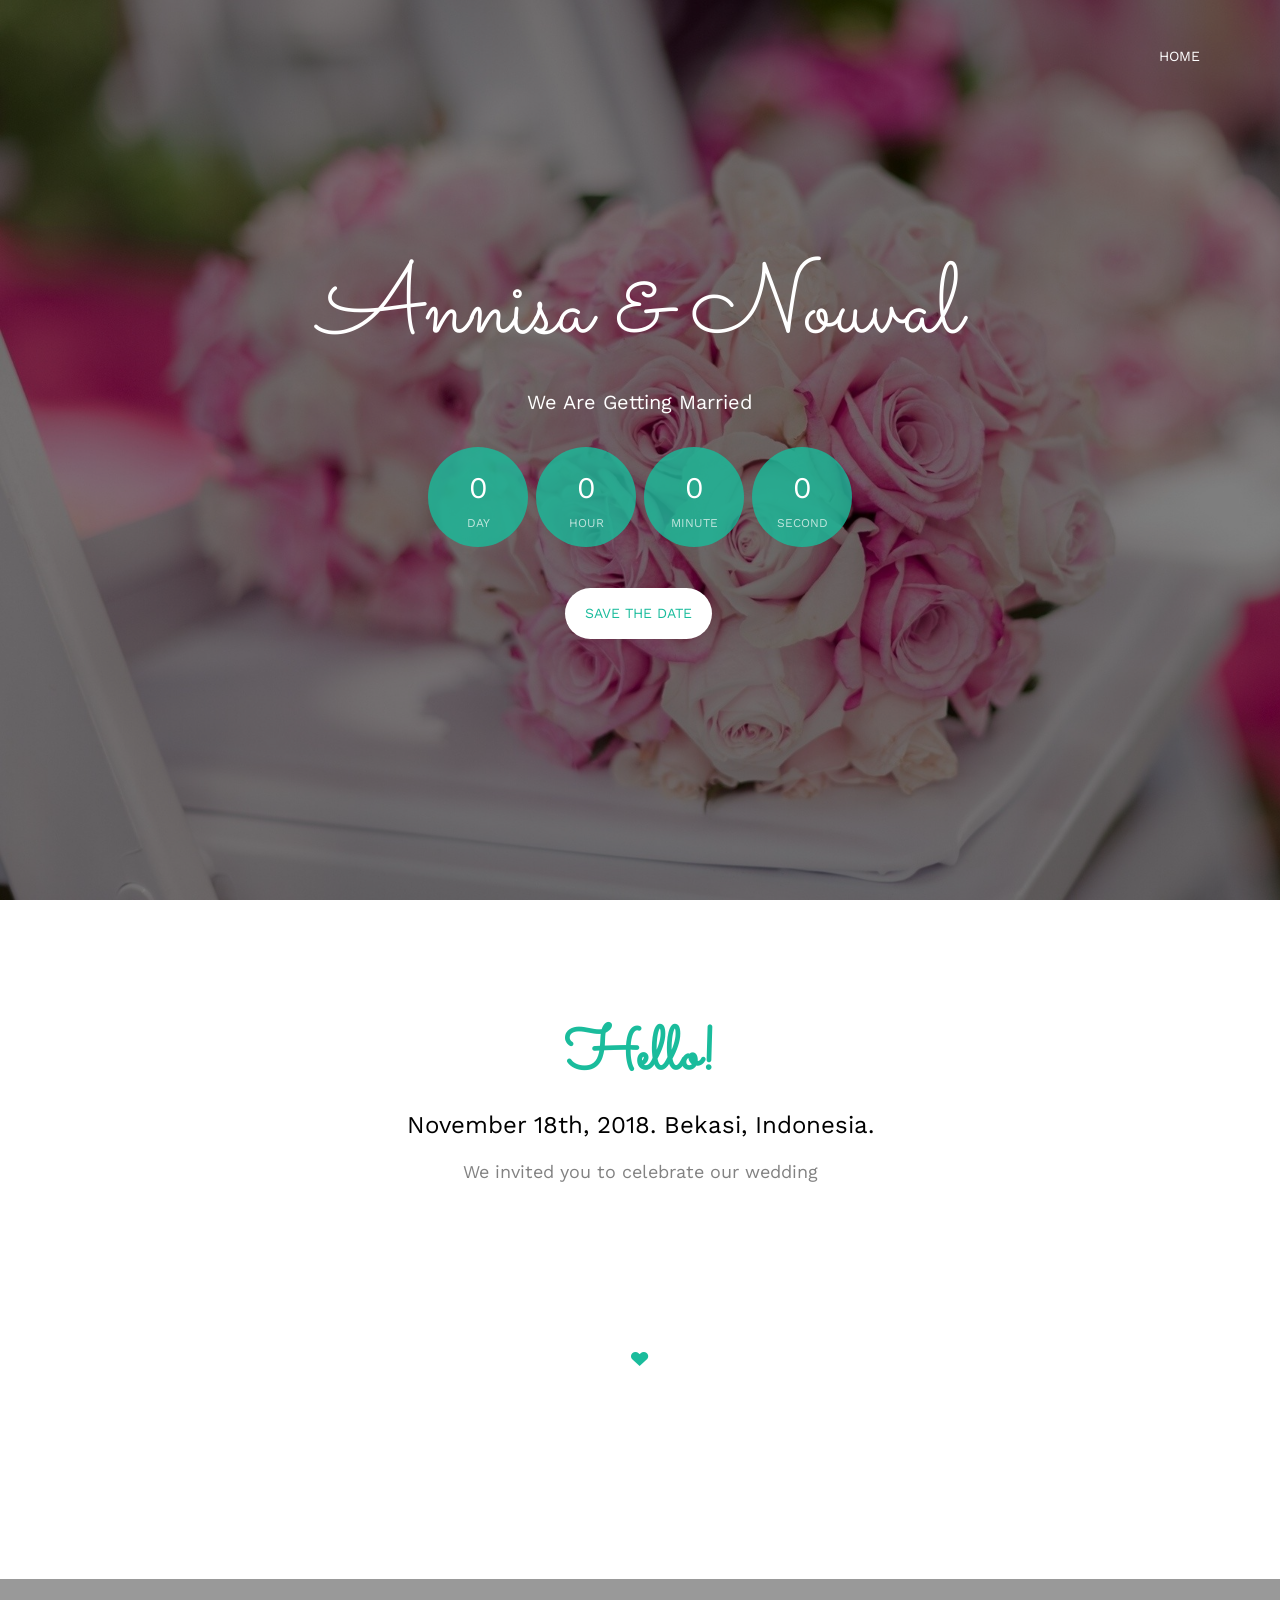
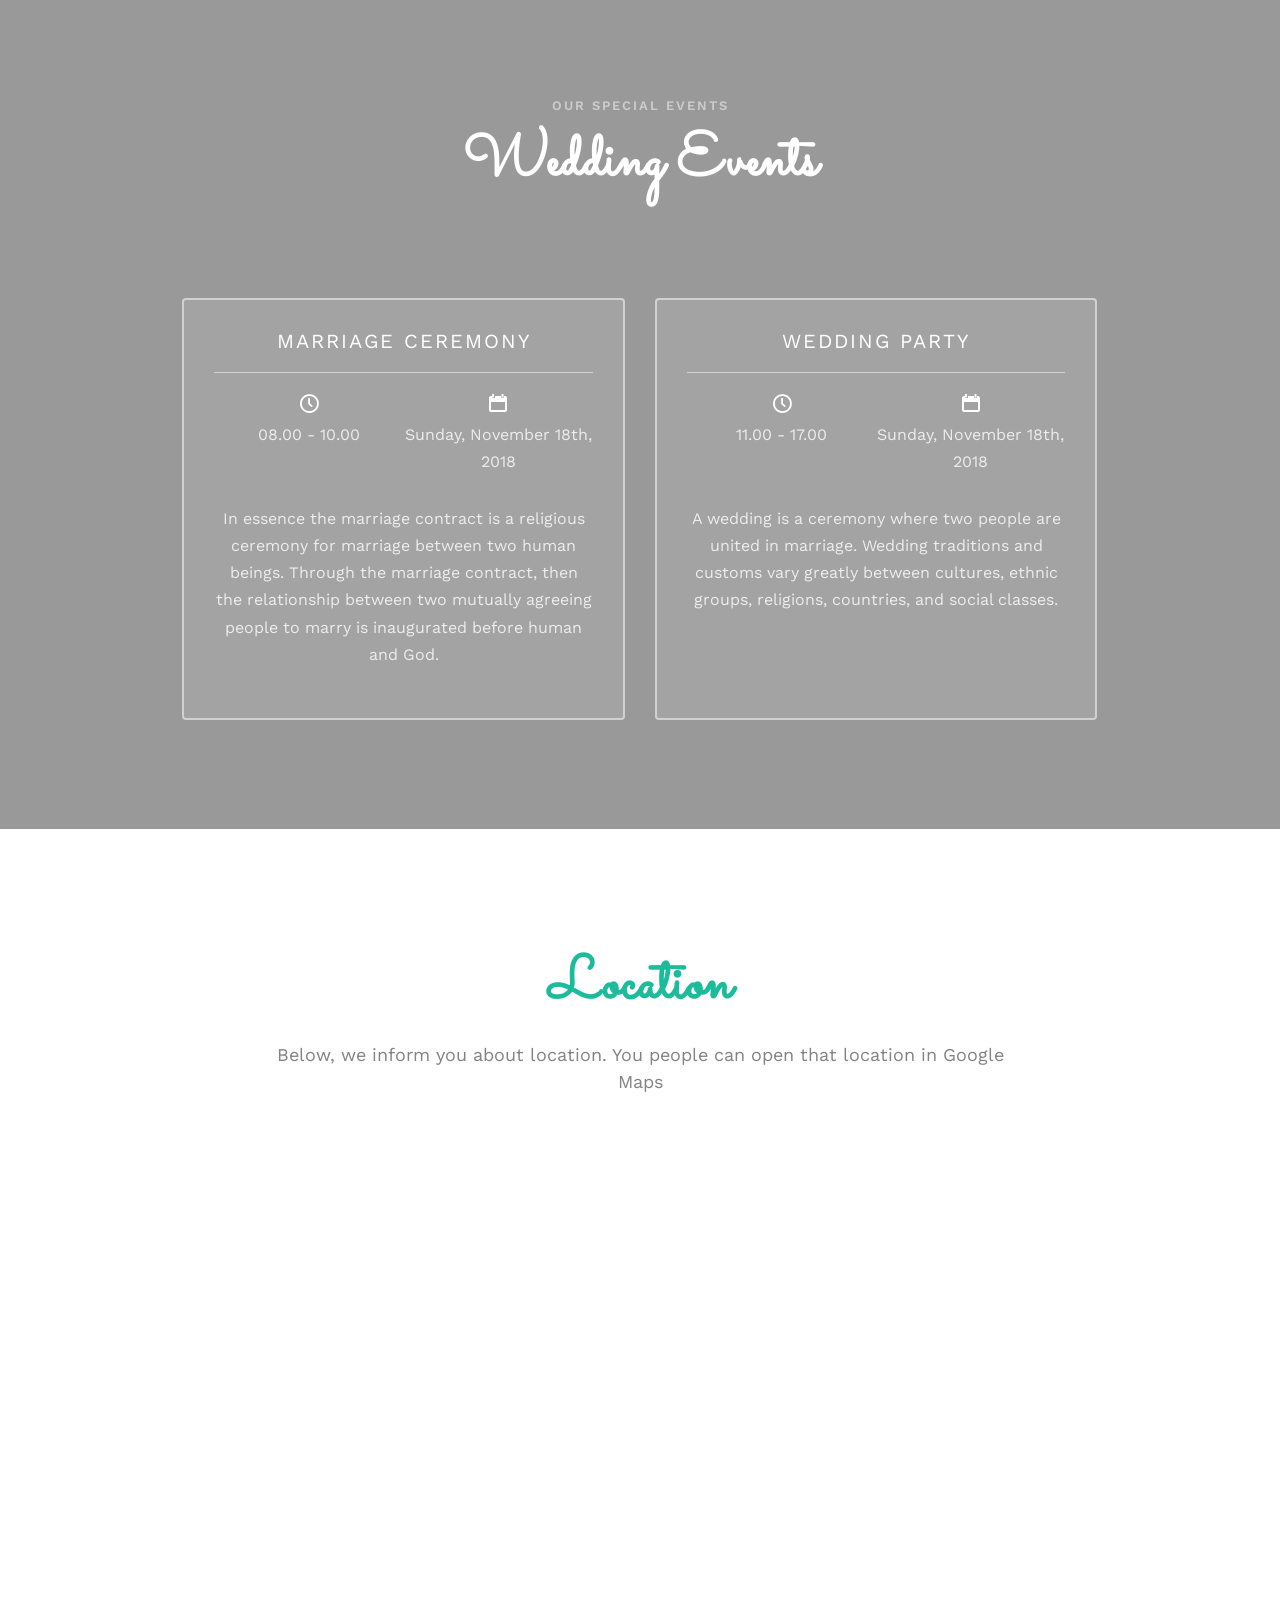
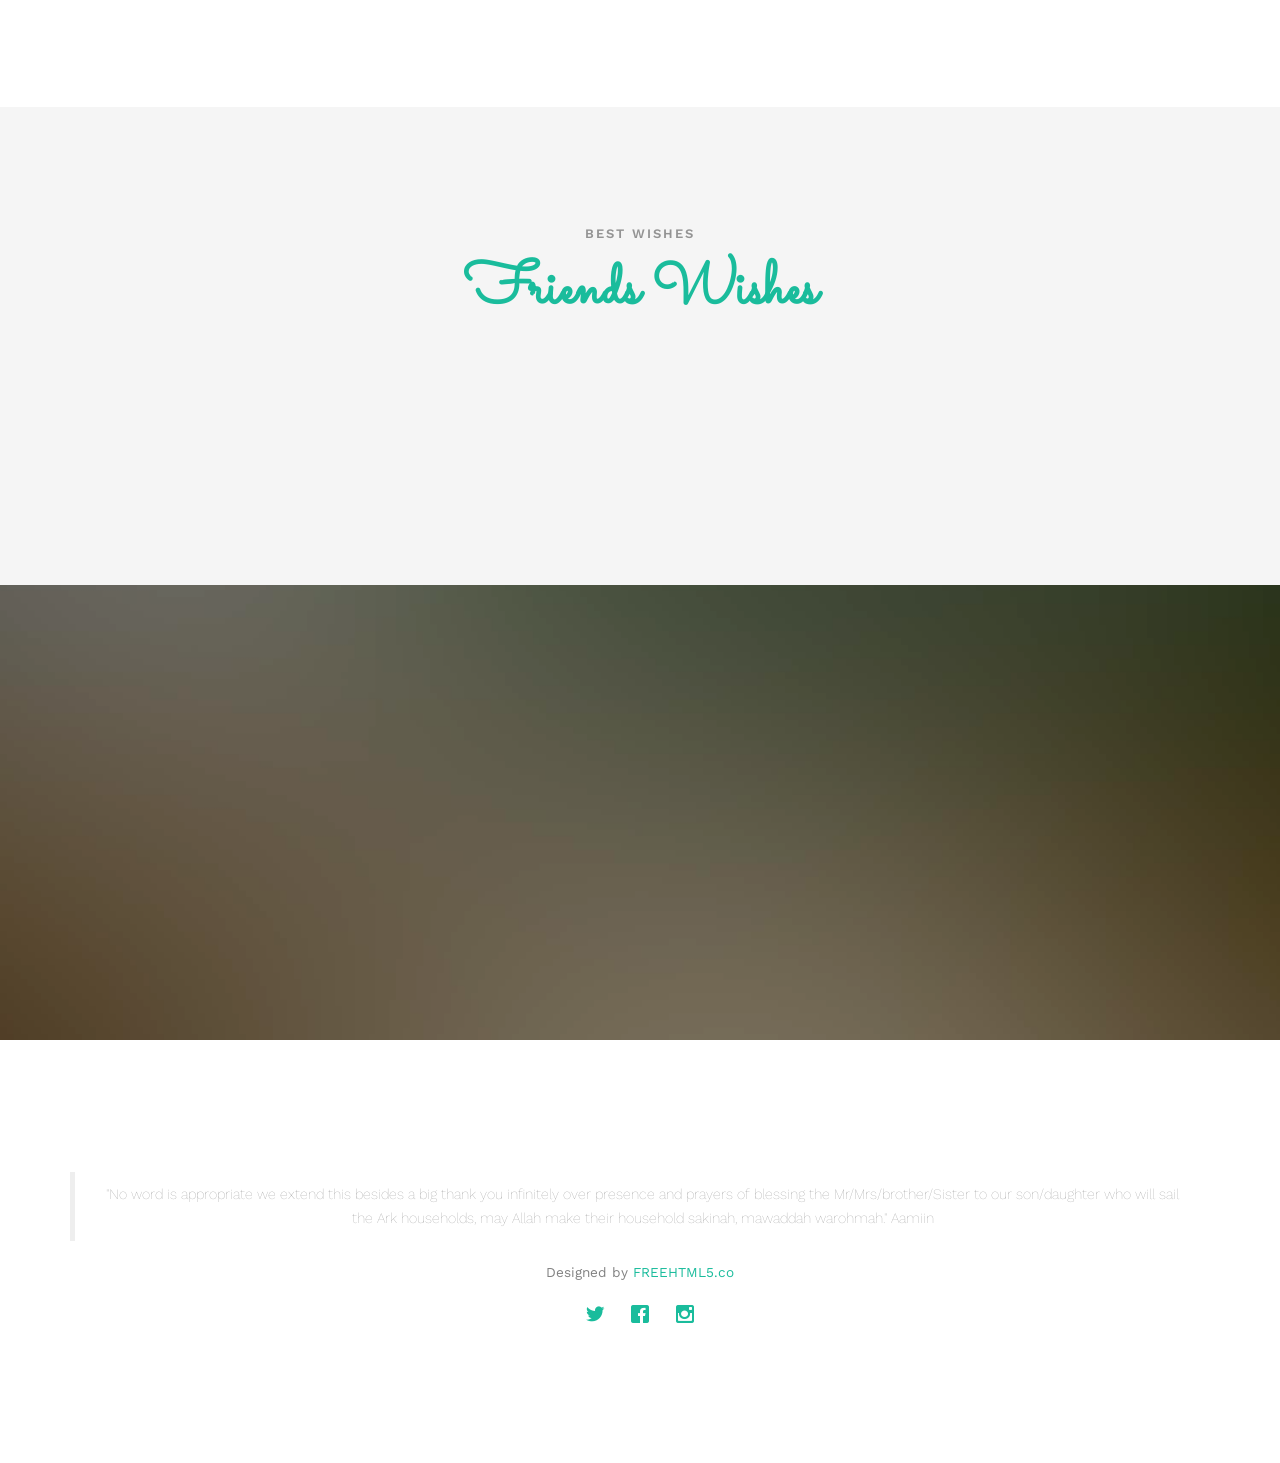
<file: index.html>
<!DOCTYPE html>
<!--[if lt IE 7]>      <html class="no-js lt-ie9 lt-ie8 lt-ie7"> <![endif]-->
<!--[if IE 7]>         <html class="no-js lt-ie9 lt-ie8"> <![endif]-->
<!--[if IE 8]>         <html class="no-js lt-ie9"> <![endif]-->
<!--[if gt IE 8]><!--> <html class="no-js"> <!--<![endif]-->
	<head>
	<meta charset="utf-8">
	<meta http-equiv="X-UA-Compatible" content="IE=edge">
	<title>Wedding Invitation &mdash; Nouval & Annisa</title>
	<meta name="viewport" content="width=device-width, initial-scale=1">
	<meta name="description" content="Wedding Invitation Nouval & Annisa" />
	<meta name="keywords" content="wedding, invitaion, nouval, novalkrnfds, annisa, ica" />
	<meta name="author" content="FREEHTML5.CO" />

  <!--
	//////////////////////////////////////////////////////

	FREE HTML5 TEMPLATE
	DESIGNED & DEVELOPED by FREEHTML5.CO

	Website: 		http://freehtml5.co/
	Email: 			info@freehtml5.co
	Twitter: 		http://twitter.com/fh5co
	Facebook: 		https://www.facebook.com/fh5co

	//////////////////////////////////////////////////////
	 -->

  	<!-- Facebook and Twitter integration -->
	<meta property="og:title" content=""/>
	<meta property="og:image" content=""/>
	<meta property="og:url" content=""/>
	<meta property="og:site_name" content=""/>
	<meta property="og:description" content=""/>
	<meta name="twitter:title" content="" />
	<meta name="twitter:image" content="" />
	<meta name="twitter:url" content="" />
	<meta name="twitter:card" content="" />
	<meta name="theme-color" content="#1abc9c">

	<link href='https://fonts.googleapis.com/css?family=Work+Sans:400,300,600,400italic,700' rel='stylesheet' type='text/css'>
	<link href="https://fonts.googleapis.com/css?family=Sacramento" rel="stylesheet">

	<!-- Animate.css -->
	<link rel="stylesheet" href="css/animate.css">
	<!-- Icomoon Icon Fonts-->
	<link rel="stylesheet" href="css/icomoon.css">
	<!-- Bootstrap  -->
	<link rel="stylesheet" href="css/bootstrap.css">

	<!-- Magnific Popup -->
	<link rel="stylesheet" href="css/magnific-popup.css">

	<!-- Owl Carousel  -->
	<link rel="stylesheet" href="css/owl.carousel.min.css">
	<link rel="stylesheet" href="css/owl.theme.default.min.css">

	<!-- Theme style  -->
	<link rel="stylesheet" href="css/style.css">

	<!-- Modernizr JS -->
	<script src="js/modernizr-2.6.2.min.js"></script>
	<!-- FOR IE9 below -->
	<!--[if lt IE 9]>
	<script src="js/respond.min.js"></script>
	<![endif]-->

	</head>
	<body>

	<div class="fh5co-loader"></div>

	<div id="page">
	<nav class="fh5co-nav" role="navigation">
		<div class="container">
			<div class="row">
				<div class="col-xs-12 text-right menu-1">
					<ul>
						<li class="active"><a href="index.html">Home</a></li>
					</ul>
				</div>
			</div>

		</div>
	</nav>

	<header id="fh5co-header" class="fh5co-cover" role="banner" style="background-image:url('images/bg.jpg');" data-stellar-background-ratio="0.5">
		<div class="overlay"></div>
		<div class="container">
			<div class="row">
				<div class="col-md-8 col-md-offset-2 text-center">
					<div class="display-t">
						<div class="display-tc animate-box" data-animate-effect="fadeIn">
							<h1>Annisa &amp; Nouval</h1>
							<h2>We Are Getting Married</h2>
							<div class="simply-countdown simply-countdown-one"></div>
							<p><a href="#" onclick="saveDeDate()" class="btn btn-default btn-sm">Save the date</a></p>
						</div>
					</div>
				</div>
			</div>
		</div>
	</header>

	<div id="fh5co-couple">
		<div class="container">
			<div class="row">
				<div class="col-md-8 col-md-offset-2 text-center fh5co-heading animate-box">
					<h2>Hello!</h2>
					<h3>November 18th, 2018. Bekasi, Indonesia.</h3>
					<p>We invited you to celebrate our wedding</p>
				</div>
			</div>
			<div class="couple-wrap animate-box">
				<div class="couple-half">
					<div class="groom">
						<img src="images/wed2.jpg" alt="groom" class="img-responsive">
					</div>
					<div class="desc-groom">
						<h3>Annisa Aqidatul Izzah</h3>
						<p>The greatness of a man is not in how much wealth he acquires, but in his integrity and his ability to affect those around him positively.</p>
					</div>
				</div>
				<p class="heart text-center"><i class="icon-heart2"></i></p>
				<div class="couple-half">
					<div class="bride">
						<img src="images/wed1.jpg" alt="groom" class="img-responsive">
					</div>
					<div class="desc-bride">
						<h3>Nouval Kurnia Firdaus</h3>
						<p>On the left side of a strong woman, stands a strong man; he is strengthened by her character.</p>
					</div>
				</div>
			</div>
		</div>
	</div>

	<div id="fh5co-event" class="fh5co-bg" style="position: relative; background-attachment: fixed; background-repeat: no-repeat; background-size: cover; background-image:url(https://manggalaentertainment.files.wordpress.com/2013/06/tradisional-modifikasi-pelaminan-model-batu-palimanan-daun-stock.jpg);">
		<div class="overlay"></div>
		<div class="container">
			<div class="row">
				<div class="col-md-8 col-md-offset-2 text-center fh5co-heading animate-box">
					<span>Our Special Events</span>
					<h2>Wedding Events</h2>
				</div>
			</div>
			<div class="row">
				<div class="display-t">
					<div class="display-tc">
						<div class="col-md-10 col-md-offset-1">
							<div class="col-md-6 col-sm-6 text-center">
								<div class="event-wrap animate-box">
									<h3>Marriage Ceremony</h3>
									<div class="event-col">
										<i class="icon-clock"></i>
										<span>08.00 - 10.00</span>
									</div>
									<div class="event-col">
										<i class="icon-calendar"></i>
										<span>Sunday, November 18th, 2018</span>
									</div>
									<p>In essence the marriage contract is a religious ceremony for marriage between two human beings. Through the marriage contract, then the relationship between two mutually agreeing people to marry is inaugurated before human and God.</p>
								</div>
							</div>
							<div class="col-md-6 col-sm-6 text-center">
								<div class="event-wrap animate-box">
									<h3>Wedding Party</h3>
									<div class="event-col">
										<i class="icon-clock"></i>
										<span>11.00 - 17.00</span>
									</div>
									<div class="event-col">
										<i class="icon-calendar"></i>
										<span>Sunday, November 18th, 2018</span>
									</div>
									<p>A wedding is a ceremony where two people are united in marriage. Wedding traditions and customs vary greatly between cultures, ethnic groups, religions, countries, and social classes.<br><br><br></p>
								</div>
							</div>
						</div>
					</div>
				</div>
			</div>
		</div>
	</div>

	<div id="fh5co-couple">
		<div class="container">
			<div class="row">
				<div class="col-md-8 col-md-offset-2 text-center fh5co-heading animate-box">
					<h2>Location</h2>
					<p>Below, we inform you about location. You people can open that location in Google Maps</p>
				</div>
			</div>
			<div class="couple-wrap animate-box">
				<div style="height: 400px;">
        	<iframe src="https://www.google.com/maps/embed?pb=!1m18!1m12!1m3!1d3966.051025100246!2d107.02422663661144!3d-6.2570089629405174!2m3!1f0!2f0!3f0!3m2!1i1024!2i768!4f13.1!3m3!1m2!1s0x2e698e641693008d%3A0x3a384b3e8543cafe!2sJl.+Kerinci+7+Blok+Ad+2+No.49%2C+Jatimulya%2C+Tambun+Sel.%2C+Bekasi%2C+Jawa+Barat+17510!5e0!3m2!1sid!2sid!4v1531208480743" width="100%" height="100%" frameborder="0" style="border:0" allowfullscreen></iframe>
				</div>
			</div>
		</div>
	</div>

	<div id="fh5co-testimonial" class="fh5co-section-gray">
		<div class="container">
			<div class="row">
				<div class="row animate-box">
					<div class="col-md-8 col-md-offset-2 text-center fh5co-heading">
						<span>Best Wishes</span>
						<h2>Friends Wishes</h2>
					</div>
				</div>
				<div class="row">
					<div align="center" class="col-md-12 animate-box">
						<!-- <div class="wrap-testimony">
							<div class="owl-carousel-fullwidth">
								<div class="item">
									<div class="testimony-slide active text-center">
										<figure>
											<img src="images/couple-1.jpg" alt="user">
										</figure>
										<span>John Doe, via <a href="#" class="twitter">Twitter</a></span>
										<blockquote>
											<p>"Far far away, behind the word mountains, far from the countries Vokalia and Consonantia, there live the blind texts. Separated they live in Bookmarksgrove right at the coast of the Semantics"</p>
										</blockquote>
									</div>
								</div>
								<div class="item">
									<div class="testimony-slide active text-center">
										<figure>
											<img src="images/couple-2.jpg" alt="user">
										</figure>
										<span>John Doe, via <a href="#" class="twitter">Twitter</a></span>
										<blockquote>
											<p>"Far far away, behind the word mountains, far from the countries Vokalia and Consonantia, at the coast of the Semantics, a large language ocean."</p>
										</blockquote>
									</div>
								</div>
								<div class="item">
									<div class="testimony-slide active text-center">
										<figure>
											<img src="images/couple-3.jpg" alt="user">
										</figure>
										<span>John Doe, via <a href="#" class="twitter">Twitter</a></span>
										<blockquote>
											<p>"Far far away, far from the countries Vokalia and Consonantia, there live the blind texts. Separated they live in Bookmarksgrove right at the coast of the Semantics, a large language ocean."</p>
										</blockquote>
									</div>
								</div>
							</div>
						</div> -->
						<h3>Loading....</h3>
					</div>
				</div>
			</div>
		</div>
	</div>

	<div id="fh5co-started" class="fh5co-bg" style="background-image:url(images/img_bg_4.jpg);">
		<div class="overlay"></div>
		<div class="container">
			<div class="row animate-box">
				<div class="col-md-8 col-md-offset-2 text-center fh5co-heading">
					<h2>Are You Attending?</h2>
					<p>Please Fill-up the form to notify you that you're attending. Thanks.</p>
				</div>
			</div>
			<div class="row animate-box">
				<div class="col-md-10 col-md-offset-1">
					<form class="form-inline">
						<div class="col-md-4 col-sm-4">
							<div class="form-group">
								<label for="name" class="sr-only">Name</label>
								<input type="name" class="form-control" id="name" placeholder="Name">
							</div>
						</div>
						<div class="col-md-4 col-sm-4">
							<div class="form-group">
								<label for="email" class="sr-only">Email</label>
								<input type="email" class="form-control" id="email" placeholder="Email">
							</div>
						</div>
						<div class="col-md-4 col-sm-4">
							<button type="submit" class="btn btn-default btn-block">I am Attending</button>
						</div>
					</form>
				</div>
			</div>
		</div>
	</div>

	<footer id="fh5co-footer" role="contentinfo">
		<div class="container">

			<div class="row copyright">
				<div class="col-md-12 text-center">
					<p>
						<blockquote class="block" style="font-weight: 100;font-size: 0.9em;">&quot;No word is appropriate we extend this besides a big thank you infinitely over presence and prayers of blessing the Mr/Mrs/brother/Sister to our son/daughter who will sail the Ark households, may Allah make their household sakinah, mawaddah warohmah.&quot; Aamiin</blockquote>
						<small class="block">Designed by <a href="http://freehtml5.co/" target="_blank">FREEHTML5.co</a></small>
					</p>
					<p>
						<ul class="fh5co-social-icons">
							<li><a href="#"><i class="icon-twitter"></i></a></li>
							<li><a href="#"><i class="icon-facebook"></i></a></li>
							<li><a href="#"><i class="icon-instagram"></i></a></li>
						</ul>
					</p>
				</div>
			</div>

		</div>
	</footer>
	</div>

	<div class="gototop js-top">
		<a href="#" class="js-gotop"><i class="icon-arrow-up"></i></a>
	</div>

	<!-- jQuery -->
	<script src="js/jquery.min.js"></script>
	<!-- jQuery Easing -->
	<script src="js/jquery.easing.1.3.js"></script>
	<!-- Bootstrap -->
	<script src="js/bootstrap.min.js"></script>
	<!-- Waypoints -->
	<script src="js/jquery.waypoints.min.js"></script>
	<!-- Carousel -->
	<script src="js/owl.carousel.min.js"></script>
	<!-- countTo -->
	<script src="js/jquery.countTo.js"></script>

	<!-- Stellar -->
	<script src="js/jquery.stellar.min.js"></script>
	<!-- Magnific Popup -->
	<script src="js/jquery.magnific-popup.min.js"></script>
	<script src="js/magnific-popup-options.js"></script>

	<!-- // <script src="https://cdnjs.cloudflare.com/ajax/libs/prism/0.0.1/prism.min.js"></script> -->
	<script src="js/simplyCountdown.js"></script>
	<!-- Main -->
	<script src="js/main.js"></script>

	<script src="https://apis.google.com/js/api.js"></script>

	<script>
    var d = new Date("2018-11-18 00:00:00+0700");

    // default example
    simplyCountdown('.simply-countdown-one', {
        year: d.getFullYear(),
        month: d.getMonth(),
        day: d.getDate()
    });

    //jQuery example
    $('#simply-countdown-losange').simplyCountdown({
        year: d.getFullYear(),
        month: d.getMonth(),
        day: d.getDate(),
        enableUtc: false
    });

    
    function saveDeDate() {
    	var event = {
		  'summary': 'Wedding Annisa & Nouval',
		  'location': 'Jl. Kerinci 7 Blok Ad 2 No.49,Jatimulya,Tambun Sel.,Bekasi,Jawa Barat 17510',
		  'description': 'We invited you to celebrate our wedding, please save the date guys!',
		  'start': {
		    'dateTime': '2018-11-18T08:00:00+07:00',
		    'timeZone': 'Asia/Jakarta'
		  },
		  'end': {
		    'dateTime': '2018-11-18T17:00:00+07:00',
		    'timeZone': 'Asia/Jakarta'
		  },
		  'recurrence': [
		    'RRULE:FREQ=DAILY;COUNT=2'
		  ],
		  // 'attendees': [
		  //   {'email': 'lpage@example.com'},
		  //   {'email': 'sbrin@example.com'}
		  // ],
		  'reminders': {
		    'useDefault': false,
		    'overrides': [
		      {'method': 'email', 'minutes': 24 * 60},
		      {'method': 'popup', 'minutes': 10}
		    ]
		  }
		};

		var request = gapi.client.calendar.events.insert({
		  'calendarId': 'primary',
		  'resource': event
		});

		console.log(request)

		request.execute(function(event) {
		  appendPre('Event created: ' + event.htmlLink);
		});

    }
</script>

	</body>
</html>
</file>
<file: css/icomoon.css>
@font-face {
  font-family: 'icomoon';
  src:  url('../fonts/icomoon/icomoon.eot?6iuir');
  src:  url('../fonts/icomoon/icomoon.eot?6iuir#iefix') format('embedded-opentype'),
    url('../fonts/icomoon/icomoon.ttf?6iuir') format('truetype'),
    url('../fonts/icomoon/icomoon.woff?6iuir') format('woff'),
    url('../fonts/icomoon/icomoon.svg?6iuir#icomoon') format('svg');
  font-weight: normal;
  font-style: normal;
}

[class^="icon-"], [class*=" icon-"] {
  /* use !important to prevent issues with browser extensions that change fonts */
  font-family: 'icomoon' !important;
  speak: none;
  font-style: normal;
  font-weight: normal;
  font-variant: normal;
  text-transform: none;
  line-height: 1;

  /* Better Font Rendering =========== */
  -webkit-font-smoothing: antialiased;
  -moz-osx-font-smoothing: grayscale;
}

.icon-eye:before {
  content: "\e000";
}
.icon-paper-clip:before {
  content: "\e001";
}
.icon-mail:before {
  content: "\e002";
}
.icon-toggle:before {
  content: "\e003";
}
.icon-layout:before {
  content: "\e004";
}
.icon-link:before {
  content: "\e005";
}
.icon-bell:before {
  content: "\e006";
}
.icon-lock:before {
  content: "\e007";
}
.icon-unlock:before {
  content: "\e008";
}
.icon-ribbon:before {
  content: "\e009";
}
.icon-image:before {
  content: "\e010";
}
.icon-signal:before {
  content: "\e011";
}
.icon-target:before {
  content: "\e012";
}
.icon-clipboard:before {
  content: "\e013";
}
.icon-clock:before {
  content: "\e014";
}
.icon-watch:before {
  content: "\e015";
}
.icon-air-play:before {
  content: "\e016";
}
.icon-camera:before {
  content: "\e017";
}
.icon-video:before {
  content: "\e018";
}
.icon-disc:before {
  content: "\e019";
}
.icon-printer:before {
  content: "\e020";
}
.icon-monitor:before {
  content: "\e021";
}
.icon-server:before {
  content: "\e022";
}
.icon-cog:before {
  content: "\e023";
}
.icon-heart:before {
  content: "\e024";
}
.icon-paragraph:before {
  content: "\e025";
}
.icon-align-justify:before {
  content: "\e026";
}
.icon-align-left:before {
  content: "\e027";
}
.icon-align-center:before {
  content: "\e028";
}
.icon-align-right:before {
  content: "\e029";
}
.icon-book:before {
  content: "\e030";
}
.icon-layers:before {
  content: "\e031";
}
.icon-stack:before {
  content: "\e032";
}
.icon-stack-2:before {
  content: "\e033";
}
.icon-paper:before {
  content: "\e034";
}
.icon-paper-stack:before {
  content: "\e035";
}
.icon-search:before {
  content: "\e036";
}
.icon-zoom-in:before {
  content: "\e037";
}
.icon-zoom-out:before {
  content: "\e038";
}
.icon-reply:before {
  content: "\e039";
}
.icon-circle-plus:before {
  content: "\e040";
}
.icon-circle-minus:before {
  content: "\e041";
}
.icon-circle-check:before {
  content: "\e042";
}
.icon-circle-cross:before {
  content: "\e043";
}
.icon-square-plus:before {
  content: "\e044";
}
.icon-square-minus:before {
  content: "\e045";
}
.icon-square-check:before {
  content: "\e046";
}
.icon-square-cross:before {
  content: "\e047";
}
.icon-microphone:before {
  content: "\e048";
}
.icon-record:before {
  content: "\e049";
}
.icon-skip-back:before {
  content: "\e050";
}
.icon-rewind:before {
  content: "\e051";
}
.icon-play:before {
  content: "\e052";
}
.icon-pause:before {
  content: "\e053";
}
.icon-stop:before {
  content: "\e054";
}
.icon-fast-forward:before {
  content: "\e055";
}
.icon-skip-forward:before {
  content: "\e056";
}
.icon-shuffle:before {
  content: "\e057";
}
.icon-repeat:before {
  content: "\e058";
}
.icon-folder:before {
  content: "\e059";
}
.icon-umbrella:before {
  content: "\e060";
}
.icon-moon:before {
  content: "\e061";
}
.icon-thermometer:before {
  content: "\e062";
}
.icon-drop:before {
  content: "\e063";
}
.icon-sun:before {
  content: "\e064";
}
.icon-cloud:before {
  content: "\e065";
}
.icon-cloud-upload:before {
  content: "\e066";
}
.icon-cloud-download:before {
  content: "\e067";
}
.icon-upload:before {
  content: "\e068";
}
.icon-download:before {
  content: "\e069";
}
.icon-location:before {
  content: "\e070";
}
.icon-location-2:before {
  content: "\e071";
}
.icon-map:before {
  content: "\e072";
}
.icon-battery:before {
  content: "\e073";
}
.icon-head:before {
  content: "\e074";
}
.icon-briefcase:before {
  content: "\e075";
}
.icon-speech-bubble:before {
  content: "\e076";
}
.icon-anchor:before {
  content: "\e077";
}
.icon-globe:before {
  content: "\e078";
}
.icon-box:before {
  content: "\e079";
}
.icon-reload:before {
  content: "\e080";
}
.icon-share:before {
  content: "\e081";
}
.icon-marquee:before {
  content: "\e082";
}
.icon-marquee-plus:before {
  content: "\e083";
}
.icon-marquee-minus:before {
  content: "\e084";
}
.icon-tag:before {
  content: "\e085";
}
.icon-power:before {
  content: "\e086";
}
.icon-command:before {
  content: "\e087";
}
.icon-alt:before {
  content: "\e088";
}
.icon-esc:before {
  content: "\e089";
}
.icon-bar-graph:before {
  content: "\e090";
}
.icon-bar-graph-2:before {
  content: "\e091";
}
.icon-pie-graph:before {
  content: "\e092";
}
.icon-star:before {
  content: "\e093";
}
.icon-arrow-left:before {
  content: "\e094";
}
.icon-arrow-right:before {
  content: "\e095";
}
.icon-arrow-up:before {
  content: "\e096";
}
.icon-arrow-down:before {
  content: "\e097";
}
.icon-volume:before {
  content: "\e098";
}
.icon-mute:before {
  content: "\e099";
}
.icon-content-right:before {
  content: "\e100";
}
.icon-content-left:before {
  content: "\e101";
}
.icon-grid:before {
  content: "\e102";
}
.icon-grid-2:before {
  content: "\e103";
}
.icon-columns:before {
  content: "\e104";
}
.icon-loader:before {
  content: "\e105";
}
.icon-bag:before {
  content: "\e106";
}
.icon-ban:before {
  content: "\e107";
}
.icon-flag:before {
  content: "\e108";
}
.icon-trash:before {
  content: "\e109";
}
.icon-expand:before {
  content: "\e110";
}
.icon-contract:before {
  content: "\e111";
}
.icon-maximize:before {
  content: "\e112";
}
.icon-minimize:before {
  content: "\e113";
}
.icon-plus:before {
  content: "\e114";
}
.icon-minus:before {
  content: "\e115";
}
.icon-check:before {
  content: "\e116";
}
.icon-cross:before {
  content: "\e117";
}
.icon-move:before {
  content: "\e118";
}
.icon-delete:before {
  content: "\e119";
}
.icon-menu:before {
  content: "\e120";
}
.icon-archive:before {
  content: "\e121";
}
.icon-inbox:before {
  content: "\e122";
}
.icon-outbox:before {
  content: "\e123";
}
.icon-file:before {
  content: "\e124";
}
.icon-file-add:before {
  content: "\e125";
}
.icon-file-subtract:before {
  content: "\e126";
}
.icon-help:before {
  content: "\e127";
}
.icon-open:before {
  content: "\e128";
}
.icon-ellipsis:before {
  content: "\e129";
}
.icon-add-to-list:before {
  content: "\e900";
}
.icon-classic-computer:before {
  content: "\e901";
}
.icon-controller-fast-backward:before {
  content: "\e902";
}
.icon-creative-commons-attribution:before {
  content: "\e903";
}
.icon-creative-commons-noderivs:before {
  content: "\e904";
}
.icon-creative-commons-noncommercial-eu:before {
  content: "\e905";
}
.icon-creative-commons-noncommercial-us:before {
  content: "\e906";
}
.icon-creative-commons-public-domain:before {
  content: "\e907";
}
.icon-creative-commons-remix:before {
  content: "\e908";
}
.icon-creative-commons-share:before {
  content: "\e909";
}
.icon-creative-commons-sharealike:before {
  content: "\e90a";
}
.icon-creative-commons:before {
  content: "\e90b";
}
.icon-document-landscape:before {
  content: "\e90c";
}
.icon-remove-user:before {
  content: "\e90d";
}
.icon-warning:before {
  content: "\e90e";
}
.icon-arrow-bold-down:before {
  content: "\e90f";
}
.icon-arrow-bold-left:before {
  content: "\e910";
}
.icon-arrow-bold-right:before {
  content: "\e911";
}
.icon-arrow-bold-up:before {
  content: "\e912";
}
.icon-arrow-down2:before {
  content: "\e913";
}
.icon-arrow-left2:before {
  content: "\e914";
}
.icon-arrow-long-down:before {
  content: "\e915";
}
.icon-arrow-long-left:before {
  content: "\e916";
}
.icon-arrow-long-right:before {
  content: "\e917";
}
.icon-arrow-long-up:before {
  content: "\e918";
}
.icon-arrow-right2:before {
  content: "\e919";
}
.icon-arrow-up2:before {
  content: "\e91a";
}
.icon-arrow-with-circle-down:before {
  content: "\e91b";
}
.icon-arrow-with-circle-left:before {
  content: "\e91c";
}
.icon-arrow-with-circle-right:before {
  content: "\e91d";
}
.icon-arrow-with-circle-up:before {
  content: "\e91e";
}
.icon-bookmark:before {
  content: "\e91f";
}
.icon-bookmarks:before {
  content: "\e920";
}
.icon-chevron-down:before {
  content: "\e921";
}
.icon-chevron-left:before {
  content: "\e922";
}
.icon-chevron-right:before {
  content: "\e923";
}
.icon-chevron-small-down:before {
  content: "\e924";
}
.icon-chevron-small-left:before {
  content: "\e925";
}
.icon-chevron-small-right:before {
  content: "\e926";
}
.icon-chevron-small-up:before {
  content: "\e927";
}
.icon-chevron-thin-down:before {
  content: "\e928";
}
.icon-chevron-thin-left:before {
  content: "\e929";
}
.icon-chevron-thin-right:before {
  content: "\e92a";
}
.icon-chevron-thin-up:before {
  content: "\e92b";
}
.icon-chevron-up:before {
  content: "\e92c";
}
.icon-chevron-with-circle-down:before {
  content: "\e92d";
}
.icon-chevron-with-circle-left:before {
  content: "\e92e";
}
.icon-chevron-with-circle-right:before {
  content: "\e92f";
}
.icon-chevron-with-circle-up:before {
  content: "\e930";
}
.icon-cloud2:before {
  content: "\e931";
}
.icon-controller-fast-forward:before {
  content: "\e932";
}
.icon-controller-jump-to-start:before {
  content: "\e933";
}
.icon-controller-next:before {
  content: "\e934";
}
.icon-controller-paus:before {
  content: "\e935";
}
.icon-controller-play:before {
  content: "\e936";
}
.icon-controller-record:before {
  content: "\e937";
}
.icon-controller-stop:before {
  content: "\e938";
}
.icon-controller-volume:before {
  content: "\e939";
}
.icon-dot-single:before {
  content: "\e93a";
}
.icon-dots-three-horizontal:before {
  content: "\e93b";
}
.icon-dots-three-vertical:before {
  content: "\e93c";
}
.icon-dots-two-horizontal:before {
  content: "\e93d";
}
.icon-dots-two-vertical:before {
  content: "\e93e";
}
.icon-download2:before {
  content: "\e93f";
}
.icon-emoji-flirt:before {
  content: "\e940";
}
.icon-flow-branch:before {
  content: "\e941";
}
.icon-flow-cascade:before {
  content: "\e942";
}
.icon-flow-line:before {
  content: "\e943";
}
.icon-flow-parallel:before {
  content: "\e944";
}
.icon-flow-tree:before {
  content: "\e945";
}
.icon-install:before {
  content: "\e946";
}
.icon-layers2:before {
  content: "\e947";
}
.icon-open-book:before {
  content: "\e948";
}
.icon-resize-100:before {
  content: "\e949";
}
.icon-resize-full-screen:before {
  content: "\e94a";
}
.icon-save:before {
  content: "\e94b";
}
.icon-select-arrows:before {
  content: "\e94c";
}
.icon-sound-mute:before {
  content: "\e94d";
}
.icon-sound:before {
  content: "\e94e";
}
.icon-trash2:before {
  content: "\e94f";
}
.icon-triangle-down:before {
  content: "\e950";
}
.icon-triangle-left:before {
  content: "\e951";
}
.icon-triangle-right:before {
  content: "\e952";
}
.icon-triangle-up:before {
  content: "\e953";
}
.icon-uninstall:before {
  content: "\e954";
}
.icon-upload-to-cloud:before {
  content: "\e955";
}
.icon-upload2:before {
  content: "\e956";
}
.icon-add-user:before {
  content: "\e957";
}
.icon-address:before {
  content: "\e958";
}
.icon-adjust:before {
  content: "\e959";
}
.icon-air:before {
  content: "\e95a";
}
.icon-aircraft-landing:before {
  content: "\e95b";
}
.icon-aircraft-take-off:before {
  content: "\e95c";
}
.icon-aircraft:before {
  content: "\e95d";
}
.icon-align-bottom:before {
  content: "\e95e";
}
.icon-align-horizontal-middle:before {
  content: "\e95f";
}
.icon-align-left2:before {
  content: "\e960";
}
.icon-align-right2:before {
  content: "\e961";
}
.icon-align-top:before {
  content: "\e962";
}
.icon-align-vertical-middle:before {
  content: "\e963";
}
.icon-archive2:before {
  content: "\e964";
}
.icon-area-graph:before {
  content: "\e965";
}
.icon-attachment:before {
  content: "\e966";
}
.icon-awareness-ribbon:before {
  content: "\e967";
}
.icon-back-in-time:before {
  content: "\e968";
}
.icon-back:before {
  content: "\e969";
}
.icon-bar-graph2:before {
  content: "\e96a";
}
.icon-battery2:before {
  content: "\e96b";
}
.icon-beamed-note:before {
  content: "\e96c";
}
.icon-bell2:before {
  content: "\e96d";
}
.icon-blackboard:before {
  content: "\e96e";
}
.icon-block:before {
  content: "\e96f";
}
.icon-book2:before {
  content: "\e970";
}
.icon-bowl:before {
  content: "\e971";
}
.icon-box2:before {
  content: "\e972";
}
.icon-briefcase2:before {
  content: "\e973";
}
.icon-browser:before {
  content: "\e974";
}
.icon-brush:before {
  content: "\e975";
}
.icon-bucket:before {
  content: "\e976";
}
.icon-cake:before {
  content: "\e977";
}
.icon-calculator:before {
  content: "\e978";
}
.icon-calendar:before {
  content: "\e979";
}
.icon-camera2:before {
  content: "\e97a";
}
.icon-ccw:before {
  content: "\e97b";
}
.icon-chat:before {
  content: "\e97c";
}
.icon-check2:before {
  content: "\e97d";
}
.icon-circle-with-cross:before {
  content: "\e97e";
}
.icon-circle-with-minus:before {
  content: "\e97f";
}
.icon-circle-with-plus:before {
  content: "\e980";
}
.icon-circle:before {
  content: "\e981";
}
.icon-circular-graph:before {
  content: "\e982";
}
.icon-clapperboard:before {
  content: "\e983";
}
.icon-clipboard2:before {
  content: "\e984";
}
.icon-clock2:before {
  content: "\e985";
}
.icon-code:before {
  content: "\e986";
}
.icon-cog2:before {
  content: "\e987";
}
.icon-colours:before {
  content: "\e988";
}
.icon-compass:before {
  content: "\e989";
}
.icon-copy:before {
  content: "\e98a";
}
.icon-credit-card:before {
  content: "\e98b";
}
.icon-credit:before {
  content: "\e98c";
}
.icon-cross2:before {
  content: "\e98d";
}
.icon-cup:before {
  content: "\e98e";
}
.icon-cw:before {
  content: "\e98f";
}
.icon-cycle:before {
  content: "\e990";
}
.icon-database:before {
  content: "\e991";
}
.icon-dial-pad:before {
  content: "\e992";
}
.icon-direction:before {
  content: "\e993";
}
.icon-document:before {
  content: "\e994";
}
.icon-documents:before {
  content: "\e995";
}
.icon-drink:before {
  content: "\e996";
}
.icon-drive:before {
  content: "\e997";
}
.icon-drop2:before {
  content: "\e998";
}
.icon-edit:before {
  content: "\e999";
}
.icon-email:before {
  content: "\e99a";
}
.icon-emoji-happy:before {
  content: "\e99b";
}
.icon-emoji-neutral:before {
  content: "\e99c";
}
.icon-emoji-sad:before {
  content: "\e99d";
}
.icon-erase:before {
  content: "\e99e";
}
.icon-eraser:before {
  content: "\e99f";
}
.icon-export:before {
  content: "\e9a0";
}
.icon-eye2:before {
  content: "\e9a1";
}
.icon-feather:before {
  content: "\e9a2";
}
.icon-flag2:before {
  content: "\e9a3";
}
.icon-flash:before {
  content: "\e9a4";
}
.icon-flashlight:before {
  content: "\e9a5";
}
.icon-flat-brush:before {
  content: "\e9a6";
}
.icon-folder-images:before {
  content: "\e9a7";
}
.icon-folder-music:before {
  content: "\e9a8";
}
.icon-folder-video:before {
  content: "\e9a9";
}
.icon-folder2:before {
  content: "\e9aa";
}
.icon-forward:before {
  content: "\e9ab";
}
.icon-funnel:before {
  content: "\e9ac";
}
.icon-game-controller:before {
  content: "\e9ad";
}
.icon-gauge:before {
  content: "\e9ae";
}
.icon-globe2:before {
  content: "\e9af";
}
.icon-graduation-cap:before {
  content: "\e9b0";
}
.icon-grid2:before {
  content: "\e9b1";
}
.icon-hair-cross:before {
  content: "\e9b2";
}
.icon-hand:before {
  content: "\e9b3";
}
.icon-heart-outlined:before {
  content: "\e9b4";
}
.icon-heart2:before {
  content: "\e9b5";
}
.icon-help-with-circle:before {
  content: "\e9b6";
}
.icon-help2:before {
  content: "\e9b7";
}
.icon-home:before {
  content: "\e9b8";
}
.icon-hour-glass:before {
  content: "\e9b9";
}
.icon-image-inverted:before {
  content: "\e9ba";
}
.icon-image2:before {
  content: "\e9bb";
}
.icon-images:before {
  content: "\e9bc";
}
.icon-inbox2:before {
  content: "\e9bd";
}
.icon-infinity:before {
  content: "\e9be";
}
.icon-info-with-circle:before {
  content: "\e9bf";
}
.icon-info:before {
  content: "\e9c0";
}
.icon-key:before {
  content: "\e9c1";
}
.icon-keyboard:before {
  content: "\e9c2";
}
.icon-lab-flask:before {
  content: "\e9c3";
}
.icon-landline:before {
  content: "\e9c4";
}
.icon-language:before {
  content: "\e9c5";
}
.icon-laptop:before {
  content: "\e9c6";
}
.icon-leaf:before {
  content: "\e9c7";
}
.icon-level-down:before {
  content: "\e9c8";
}
.icon-level-up:before {
  content: "\e9c9";
}
.icon-lifebuoy:before {
  content: "\e9ca";
}
.icon-light-bulb:before {
  content: "\e9cb";
}
.icon-light-down:before {
  content: "\e9cc";
}
.icon-light-up:before {
  content: "\e9cd";
}
.icon-line-graph:before {
  content: "\e9ce";
}
.icon-link2:before {
  content: "\e9cf";
}
.icon-list:before {
  content: "\e9d0";
}
.icon-location-pin:before {
  content: "\e9d1";
}
.icon-location2:before {
  content: "\e9d2";
}
.icon-lock-open:before {
  content: "\e9d3";
}
.icon-lock2:before {
  content: "\e9d4";
}
.icon-log-out:before {
  content: "\e9d5";
}
.icon-login:before {
  content: "\e9d6";
}
.icon-loop:before {
  content: "\e9d7";
}
.icon-magnet:before {
  content: "\e9d8";
}
.icon-magnifying-glass:before {
  content: "\e9d9";
}
.icon-mail2:before {
  content: "\e9da";
}
.icon-man:before {
  content: "\e9db";
}
.icon-map2:before {
  content: "\e9dc";
}
.icon-mask:before {
  content: "\e9dd";
}
.icon-medal:before {
  content: "\e9de";
}
.icon-megaphone:before {
  content: "\e9df";
}
.icon-menu2:before {
  content: "\e9e0";
}
.icon-message:before {
  content: "\e9e1";
}
.icon-mic:before {
  content: "\e9e2";
}
.icon-minus2:before {
  content: "\e9e3";
}
.icon-mobile:before {
  content: "\e9e4";
}
.icon-modern-mic:before {
  content: "\e9e5";
}
.icon-moon2:before {
  content: "\e9e6";
}
.icon-mouse:before {
  content: "\e9e7";
}
.icon-music:before {
  content: "\e9e8";
}
.icon-network:before {
  content: "\e9e9";
}
.icon-new-message:before {
  content: "\e9ea";
}
.icon-new:before {
  content: "\e9eb";
}
.icon-news:before {
  content: "\e9ec";
}
.icon-note:before {
  content: "\e9ed";
}
.icon-notification:before {
  content: "\e9ee";
}
.icon-old-mobile:before {
  content: "\e9ef";
}
.icon-old-phone:before {
  content: "\e9f0";
}
.icon-palette:before {
  content: "\e9f1";
}
.icon-paper-plane:before {
  content: "\e9f2";
}
.icon-pencil:before {
  content: "\e9f3";
}
.icon-phone:before {
  content: "\e9f4";
}
.icon-pie-chart:before {
  content: "\e9f5";
}
.icon-pin:before {
  content: "\e9f6";
}
.icon-plus2:before {
  content: "\e9f7";
}
.icon-popup:before {
  content: "\e9f8";
}
.icon-power-plug:before {
  content: "\e9f9";
}
.icon-price-ribbon:before {
  content: "\e9fa";
}
.icon-price-tag:before {
  content: "\e9fb";
}
.icon-print:before {
  content: "\e9fc";
}
.icon-progress-empty:before {
  content: "\e9fd";
}
.icon-progress-full:before {
  content: "\e9fe";
}
.icon-progress-one:before {
  content: "\e9ff";
}
.icon-progress-two:before {
  content: "\ea00";
}
.icon-publish:before {
  content: "\ea01";
}
.icon-quote:before {
  content: "\ea02";
}
.icon-radio:before {
  content: "\ea03";
}
.icon-reply-all:before {
  content: "\ea04";
}
.icon-reply2:before {
  content: "\ea05";
}
.icon-retweet:before {
  content: "\ea06";
}
.icon-rocket:before {
  content: "\ea07";
}
.icon-round-brush:before {
  content: "\ea08";
}
.icon-rss:before {
  content: "\ea09";
}
.icon-ruler:before {
  content: "\ea0a";
}
.icon-scissors:before {
  content: "\ea0b";
}
.icon-share-alternitive:before {
  content: "\ea0c";
}
.icon-share2:before {
  content: "\ea0d";
}
.icon-shareable:before {
  content: "\ea0e";
}
.icon-shield:before {
  content: "\ea0f";
}
.icon-shop:before {
  content: "\ea10";
}
.icon-shopping-bag:before {
  content: "\ea11";
}
.icon-shopping-basket:before {
  content: "\ea12";
}
.icon-shopping-cart:before {
  content: "\ea13";
}
.icon-shuffle2:before {
  content: "\ea14";
}
.icon-signal2:before {
  content: "\ea15";
}
.icon-sound-mix:before {
  content: "\ea16";
}
.icon-sports-club:before {
  content: "\ea17";
}
.icon-spreadsheet:before {
  content: "\ea18";
}
.icon-squared-cross:before {
  content: "\ea19";
}
.icon-squared-minus:before {
  content: "\ea1a";
}
.icon-squared-plus:before {
  content: "\ea1b";
}
.icon-star-outlined:before {
  content: "\ea1c";
}
.icon-star2:before {
  content: "\ea1d";
}
.icon-stopwatch:before {
  content: "\ea1e";
}
.icon-suitcase:before {
  content: "\ea1f";
}
.icon-swap:before {
  content: "\ea20";
}
.icon-sweden:before {
  content: "\ea21";
}
.icon-switch:before {
  content: "\ea22";
}
.icon-tablet:before {
  content: "\ea23";
}
.icon-tag2:before {
  content: "\ea24";
}
.icon-text-document-inverted:before {
  content: "\ea25";
}
.icon-text-document:before {
  content: "\ea26";
}
.icon-text:before {
  content: "\ea27";
}
.icon-thermometer2:before {
  content: "\ea28";
}
.icon-thumbs-down:before {
  content: "\ea29";
}
.icon-thumbs-up:before {
  content: "\ea2a";
}
.icon-thunder-cloud:before {
  content: "\ea2b";
}
.icon-ticket:before {
  content: "\ea2c";
}
.icon-time-slot:before {
  content: "\ea2d";
}
.icon-tools:before {
  content: "\ea2e";
}
.icon-traffic-cone:before {
  content: "\ea2f";
}
.icon-tree:before {
  content: "\ea30";
}
.icon-trophy:before {
  content: "\ea31";
}
.icon-tv:before {
  content: "\ea32";
}
.icon-typing:before {
  content: "\ea33";
}
.icon-unread:before {
  content: "\ea34";
}
.icon-untag:before {
  content: "\ea35";
}
.icon-user:before {
  content: "\ea36";
}
.icon-users:before {
  content: "\ea37";
}
.icon-v-card:before {
  content: "\ea38";
}
.icon-video2:before {
  content: "\ea39";
}
.icon-vinyl:before {
  content: "\ea3a";
}
.icon-voicemail:before {
  content: "\ea3b";
}
.icon-wallet:before {
  content: "\ea3c";
}
.icon-water:before {
  content: "\ea3d";
}
.icon-px-with-circle:before {
  content: "\ea3e";
}
.icon-px:before {
  content: "\ea3f";
}
.icon-basecamp:before {
  content: "\ea40";
}
.icon-behance:before {
  content: "\ea41";
}
.icon-creative-cloud:before {
  content: "\ea42";
}
.icon-dropbox:before {
  content: "\ea43";
}
.icon-evernote:before {
  content: "\ea44";
}
.icon-flattr:before {
  content: "\ea45";
}
.icon-foursquare:before {
  content: "\ea46";
}
.icon-google-drive:before {
  content: "\ea47";
}
.icon-google-hangouts:before {
  content: "\ea48";
}
.icon-grooveshark:before {
  content: "\ea49";
}
.icon-icloud:before {
  content: "\ea4a";
}
.icon-mixi:before {
  content: "\ea4b";
}
.icon-onedrive:before {
  content: "\ea4c";
}
.icon-paypal:before {
  content: "\ea4d";
}
.icon-picasa:before {
  content: "\ea4e";
}
.icon-qq:before {
  content: "\ea4f";
}
.icon-rdio-with-circle:before {
  content: "\ea50";
}
.icon-renren:before {
  content: "\ea51";
}
.icon-scribd:before {
  content: "\ea52";
}
.icon-sina-weibo:before {
  content: "\ea53";
}
.icon-skype-with-circle:before {
  content: "\ea54";
}
.icon-skype:before {
  content: "\ea55";
}
.icon-slideshare:before {
  content: "\ea56";
}
.icon-smashing:before {
  content: "\ea57";
}
.icon-soundcloud:before {
  content: "\ea58";
}
.icon-spotify-with-circle:before {
  content: "\ea59";
}
.icon-spotify:before {
  content: "\ea5a";
}
.icon-swarm:before {
  content: "\ea5b";
}
.icon-vine-with-circle:before {
  content: "\ea5c";
}
.icon-vine:before {
  content: "\ea5d";
}
.icon-vk-alternitive:before {
  content: "\ea5e";
}
.icon-vk-with-circle:before {
  content: "\ea5f";
}
.icon-vk:before {
  content: "\ea60";
}
.icon-xing-with-circle:before {
  content: "\ea61";
}
.icon-xing:before {
  content: "\ea62";
}
.icon-yelp:before {
  content: "\ea63";
}
.icon-dribbble-with-circle:before {
  content: "\ea64";
}
.icon-dribbble:before {
  content: "\ea65";
}
.icon-facebook-with-circle:before {
  content: "\ea66";
}
.icon-facebook:before {
  content: "\ea67";
}
.icon-flickr-with-circle:before {
  content: "\ea68";
}
.icon-flickr:before {
  content: "\ea69";
}
.icon-github-with-circle:before {
  content: "\ea6a";
}
.icon-github:before {
  content: "\ea6b";
}
.icon-google-with-circle:before {
  content: "\ea6c";
}
.icon-google:before {
  content: "\ea6d";
}
.icon-instagram-with-circle:before {
  content: "\ea6e";
}
.icon-instagram:before {
  content: "\ea6f";
}
.icon-lastfm-with-circle:before {
  content: "\ea70";
}
.icon-lastfm:before {
  content: "\ea71";
}
.icon-linkedin-with-circle:before {
  content: "\ea72";
}
.icon-linkedin:before {
  content: "\ea73";
}
.icon-pinterest-with-circle:before {
  content: "\ea74";
}
.icon-pinterest:before {
  content: "\ea75";
}
.icon-rdio:before {
  content: "\ea76";
}
.icon-stumbleupon-with-circle:before {
  content: "\ea77";
}
.icon-stumbleupon:before {
  content: "\ea78";
}
.icon-tumblr-with-circle:before {
  content: "\ea79";
}
.icon-tumblr:before {
  content: "\ea7a";
}
.icon-twitter-with-circle:before {
  content: "\ea7b";
}
.icon-twitter:before {
  content: "\ea7c";
}
.icon-vimeo-with-circle:before {
  content: "\ea7d";
}
.icon-vimeo:before {
  content: "\ea7e";
}
.icon-youtube-with-circle:before {
  content: "\ea7f";
}
.icon-youtube:before {
  content: "\ea80";
}
</file>
<file: css/style.css>
@font-face {
  font-family: 'icomoon';
  src: url("../fonts/icomoon/icomoon.eot?srf3rx");
  src: url("../fonts/icomoon/icomoon.eot?srf3rx#iefix") format("embedded-opentype"), url("../fonts/icomoon/icomoon.ttf?srf3rx") format("truetype"), url("../fonts/icomoon/icomoon.woff?srf3rx") format("woff"), url("../fonts/icomoon/icomoon.svg?srf3rx#icomoon") format("svg");
  font-weight: normal;
  font-style: normal;
}
/* =======================================================
*
* 	Template Style
*
* ======================================================= */
body {
  font-family: "Work Sans", Arial, sans-serif;
  font-weight: 400;
  font-size: 16px;
  line-height: 1.7;
  color: #828282;
  background: #fff;
}

#page {
  position: relative;
  overflow-x: hidden;
  width: 100%;
  height: 100%;
  -webkit-transition: 0.5s;
  -o-transition: 0.5s;
  transition: 0.5s;
}
.offcanvas #page {
  overflow: hidden;
  position: absolute;
}
.offcanvas #page:after {
  -webkit-transition: 2s;
  -o-transition: 2s;
  transition: 2s;
  position: absolute;
  top: 0;
  right: 0;
  bottom: 0;
  left: 0;
  z-index: 101;
  background: rgba(0, 0, 0, 0.7);
  content: "";
}

a {
  color: #1abc9c;
  -webkit-transition: 0.5s;
  -o-transition: 0.5s;
  transition: 0.5s;
}
a:hover, a:active, a:focus {
  color: #1abc9c;
  outline: none;
  text-decoration: none;
}

p {
  margin-bottom: 20px;
}

h1, h2, h3, h4, h5, h6, figure {
  color: #000;
  font-family: "Work Sans", Arial, sans-serif;
  font-weight: 400;
  margin: 0 0 20px 0;
}

::-webkit-selection {
  color: #fff;
  background: #1abc9c;
}

::-moz-selection {
  color: #fff;
  background: #1abc9c;
}

::selection {
  color: #fff;
  background: #1abc9c;
}

.fh5co-nav {
  position: absolute;
  top: 0;
  margin: 0;
  padding: 0;
  width: 100%;
  padding: 40px 0;
  z-index: 1001;
}
@media screen and (max-width: 768px) {
  .fh5co-nav {
    padding: 20px 0;
  }
}
.fh5co-nav #fh5co-logo {
  font-size: 40px;
  margin: 0;
  padding: 0;
  line-height: 40px;
  font-family: "Sacramento", Arial, serif;
}
.fh5co-nav a {
  padding: 5px 10px;
  color: #fff;
}
@media screen and (max-width: 768px) {
  .fh5co-nav .menu-1, .fh5co-nav .menu-2 {
    display: none;
  }
}
.fh5co-nav ul {
  padding: 0;
  margin: 2px 0 0 0;
}
.fh5co-nav ul li {
  padding: 0;
  margin: 0;
  list-style: none;
  display: inline;
}
.fh5co-nav ul li a {
  font-size: 14px;
  padding: 30px 10px;
  text-transform: uppercase;
  color: rgba(255, 255, 255, 0.5);
  -webkit-transition: 0.5s;
  -o-transition: 0.5s;
  transition: 0.5s;
}
.fh5co-nav ul li a:hover, .fh5co-nav ul li a:focus, .fh5co-nav ul li a:active {
  color: white;
}
.fh5co-nav ul li.has-dropdown {
  position: relative;
}
.fh5co-nav ul li.has-dropdown .dropdown {
  width: 130px;
  -webkit-box-shadow: 0px 14px 33px -9px rgba(0, 0, 0, 0.75);
  -moz-box-shadow: 0px 14px 33px -9px rgba(0, 0, 0, 0.75);
  box-shadow: 0px 14px 33px -9px rgba(0, 0, 0, 0.75);
  z-index: 1002;
  visibility: hidden;
  opacity: 0;
  position: absolute;
  top: 40px;
  left: 0;
  text-align: left;
  background: #fff;
  padding: 20px;
  -webkit-border-radius: 4px;
  -moz-border-radius: 4px;
  -ms-border-radius: 4px;
  border-radius: 4px;
  -webkit-transition: 0s;
  -o-transition: 0s;
  transition: 0s;
}
.fh5co-nav ul li.has-dropdown .dropdown:before {
  bottom: 100%;
  left: 40px;
  border: solid transparent;
  content: " ";
  height: 0;
  width: 0;
  position: absolute;
  pointer-events: none;
  border-bottom-color: #fff;
  border-width: 8px;
  margin-left: -8px;
}
.fh5co-nav ul li.has-dropdown .dropdown li {
  display: block;
  margin-bottom: 7px;
}
.fh5co-nav ul li.has-dropdown .dropdown li:last-child {
  margin-bottom: 0;
}
.fh5co-nav ul li.has-dropdown .dropdown li a {
  padding: 2px 0;
  display: block;
  color: #999999;
  line-height: 1.2;
  text-transform: none;
  font-size: 15px;
}
.fh5co-nav ul li.has-dropdown .dropdown li a:hover {
  color: #000;
}
.fh5co-nav ul li.has-dropdown:hover a, .fh5co-nav ul li.has-dropdown:focus a {
  color: #fff;
}
.fh5co-nav ul li.btn-cta a {
  color: #1abc9c;
}
.fh5co-nav ul li.btn-cta a span {
  background: #fff;
  padding: 4px 20px;
  display: -moz-inline-stack;
  display: inline-block;
  zoom: 1;
  *display: inline;
  -webkit-transition: 0.3s;
  -o-transition: 0.3s;
  transition: 0.3s;
  -webkit-border-radius: 100px;
  -moz-border-radius: 100px;
  -ms-border-radius: 100px;
  border-radius: 100px;
}
.fh5co-nav ul li.btn-cta a:hover span {
  -webkit-box-shadow: 0px 14px 20px -9px rgba(0, 0, 0, 0.75);
  -moz-box-shadow: 0px 14px 20px -9px rgba(0, 0, 0, 0.75);
  box-shadow: 0px 14px 20px -9px rgba(0, 0, 0, 0.75);
}
.fh5co-nav ul li.active > a {
  color: #fff !important;
}

#fh5co-counter,
#fh5co-event,
.fh5co-bg {
  background-size: cover;
  background-position: top center;
  background-repeat: no-repeat;
  position: relative;
}

.fh5co-bg {
  background-position: center center;
  width: 100%;
  float: left;
  position: relative;
}

.fh5co-video {
  height: 450px;
  overflow: hidden;
  -webkit-border-radius: 7px;
  -moz-border-radius: 7px;
  -ms-border-radius: 7px;
  border-radius: 7px;
}
.fh5co-video a {
  z-index: 1001;
  position: absolute;
  top: 50%;
  left: 50%;
  margin-top: -45px;
  margin-left: -45px;
  width: 90px;
  height: 90px;
  display: table;
  text-align: center;
  background: #fff;
  -webkit-box-shadow: 0px 14px 30px -15px rgba(0, 0, 0, 0.75);
  -moz-box-shadow: 0px 14px 30px -15px rgba(0, 0, 0, 0.75);
  box-shadow: 0px 14px 30px -15px rgba(0, 0, 0, 0.75);
  -webkit-border-radius: 50%;
  -moz-border-radius: 50%;
  -ms-border-radius: 50%;
  border-radius: 50%;
}
.fh5co-video a i {
  text-align: center;
  display: table-cell;
  vertical-align: middle;
  font-size: 40px;
}
.fh5co-video .overlay {
  position: absolute;
  top: 0;
  left: 0;
  right: 0;
  bottom: 0;
  background: rgba(0, 0, 0, 0.5);
  -webkit-transition: 0.5s;
  -o-transition: 0.5s;
  transition: 0.5s;
}
.fh5co-video:hover .overlay {
  background: rgba(0, 0, 0, 0.7);
}
.fh5co-video:hover a {
  position: relative;
  -webkit-transform: scale(1.2);
  -moz-transform: scale(1.2);
  -ms-transform: scale(1.2);
  -o-transform: scale(1.2);
  transform: scale(1.2);
}

.fh5co-cover {
  height: 900px;
  background-size: cover;
  background-repeat: no-repeat;
  position: relative;
  width: 100%;
}
.fh5co-cover .overlay {
  z-index: 0;
  position: absolute;
  bottom: 0;
  top: 0;
  left: 0;
  right: 0;
  background: rgba(0, 0, 0, 0.5);
}
.fh5co-cover > .fh5co-container {
  position: relative;
  z-index: 10;
}
@media screen and (max-width: 768px) {
  .fh5co-cover {
    height: 600px;
  }
}
.fh5co-cover .display-t,
.fh5co-cover .display-tc {
  height: 900px;
  display: table;
  width: 100%;
}
@media screen and (max-width: 768px) {
  .fh5co-cover .display-t,
  .fh5co-cover .display-tc {
    height: 600px;
  }
}
.fh5co-cover.fh5co-cover-sm {
  height: 600px;
}
@media screen and (max-width: 768px) {
  .fh5co-cover.fh5co-cover-sm {
    height: 400px;
  }
}
.fh5co-cover.fh5co-cover-sm .display-t,
.fh5co-cover.fh5co-cover-sm .display-tc {
  height: 600px;
  display: table;
  width: 100%;
}
@media screen and (max-width: 768px) {
  .fh5co-cover.fh5co-cover-sm .display-t,
  .fh5co-cover.fh5co-cover-sm .display-tc {
    height: 400px;
  }
}

#fh5co-counter,
#fh5co-event {
  height: 850px;
  float: left;
}
#fh5co-counter .display-t,
#fh5co-counter .display-tc,
#fh5co-event .display-t,
#fh5co-event .display-tc {
  height: 700px;
  display: table;
  width: 100%;
}
#fh5co-counter .fh5co-heading h2,
#fh5co-event .fh5co-heading h2 {
  color: #fff;
}
#fh5co-counter .fh5co-heading span,
#fh5co-event .fh5co-heading span {
  color: rgba(255, 255, 255, 0.5);
  text-transform: uppercase;
  font-size: 13px;
  letter-spacing: 2px;
  font-weight: 600;
}
#fh5co-counter .overlay,
#fh5co-event .overlay {
  position: absolute;
  top: 0;
  left: 0;
  right: 0;
  bottom: 0;
  background: rgba(0, 0, 0, 0.4);
}
@media screen and (max-width: 768px) {
  #fh5co-counter,
  #fh5co-event {
    height: inherit;
    padding: 7em 0;
  }
  #fh5co-counter .display-t,
  #fh5co-counter .display-tc,
  #fh5co-event .display-t,
  #fh5co-event .display-tc {
    height: inherit;
  }
}
#fh5co-counter .event-wrap,
#fh5co-event .event-wrap {
  border: 2px solid rgba(255, 255, 255, 0.5);
  background: rgba(255, 255, 255, 0.1);
  padding: 30px;
  width: 100%;
  float: left;
  -webkit-border-radius: 4px;
  -moz-border-radius: 4px;
  -ms-border-radius: 4px;
  border-radius: 4px;
}
@media screen and (max-width: 768px) {
  #fh5co-counter .event-wrap,
  #fh5co-event .event-wrap {
    margin-bottom: 10px;
  }
}
#fh5co-counter .event-wrap h3,
#fh5co-event .event-wrap h3 {
  font-size: 20px;
  color: #fff;
  border-bottom: 1px solid rgba(255, 255, 255, 0.5);
  display: block;
  padding-bottom: 20px;
  text-transform: uppercase;
  letter-spacing: 2px;
}
#fh5co-counter .event-wrap p, #fh5co-counter .event-wrap span,
#fh5co-event .event-wrap p,
#fh5co-event .event-wrap span {
  display: block;
  color: rgba(255, 255, 255, 0.8);
}
#fh5co-counter .event-wrap i,
#fh5co-event .event-wrap i {
  color: white;
  font-size: 20px;
}
#fh5co-counter .event-wrap .event-col,
#fh5co-event .event-wrap .event-col {
  width: 50%;
  float: left;
  margin-bottom: 30px;
}

#fh5co-counter {
  height: 600px;
}
@media screen and (max-width: 768px) {
  #fh5co-counter {
    height: auto;
  }
}

.timeline {
  list-style: none;
  padding: 20px 0 20px;
  position: relative;
}
.timeline:before {
  top: 0;
  bottom: 0;
  position: absolute;
  content: " ";
  width: 1px;
  background-color: #d4d4d4;
  left: 50%;
  margin-left: 0px;
}
@media screen and (max-width: 480px) {
  .timeline:before {
    margin-left: -64px;
  }
}
.timeline > li {
  margin-bottom: 20px;
  position: relative;
}
.timeline > li:before, .timeline > li:after {
  content: " ";
  display: table;
}
.timeline > li:after {
  clear: both;
}
.timeline > li > .timeline-panel {
  width: 40%;
  float: left;
  border: 1px solid #d4d4d4;
  padding: 30px;
  position: relative;
  -webkit-border-radius: 4px;
  -moz-border-radius: 4px;
  -ms-border-radius: 4px;
  border-radius: 4px;
}
.timeline > li > .timeline-panel:before {
  position: absolute;
  top: 80px;
  right: -15px;
  display: inline-block;
  border-top: 15px solid transparent;
  border-left: 15px solid #ccc;
  border-right: 0 solid #ccc;
  border-bottom: 15px solid transparent;
  content: " ";
}
.timeline > li > .timeline-panel:after {
  position: absolute;
  top: 81px;
  right: -14px;
  display: inline-block;
  border-top: 14px solid transparent;
  border-left: 14px solid #fff;
  border-right: 0 solid #fff;
  border-bottom: 14px solid transparent;
  content: " ";
}
@media screen and (max-width: 480px) {
  .timeline > li > .timeline-panel {
    width: 75% !important;
  }
  .timeline > li > .timeline-panel:before {
    top: 30px;
  }
  .timeline > li > .timeline-panel:after {
    top: 31px;
  }
}
.timeline > li > .timeline-badge {
  background-size: cover;
  background-position: top center;
  background-repeat: no-repeat;
  position: relative;
  color: #fff;
  width: 160px;
  height: 160px;
  line-height: 50px;
  font-size: 1.4em;
  text-align: center;
  position: absolute;
  top: 16px;
  left: 50%;
  margin-left: -80px;
  background-color: #999999;
  z-index: 100;
  -webkit-border-radius: 50%;
  -moz-border-radius: 50%;
  -ms-border-radius: 50%;
  border-radius: 50%;
}
@media screen and (max-width: 480px) {
  .timeline > li > .timeline-badge {
    width: 60px;
    height: 60px;
    margin-left: -20px !important;
  }
}
.timeline > li.timeline-inverted > .timeline-panel {
  float: right;
}
.timeline > li.timeline-inverted > .timeline-panel:before {
  border-left-width: 0;
  border-right-width: 15px;
  left: -15px;
  right: auto;
}
.timeline > li.timeline-inverted > .timeline-panel:after {
  border-left-width: 0;
  border-right-width: 14px;
  left: -14px;
  right: auto;
}

.timeline-title {
  margin-top: 0;
}

.date {
  display: block;
  margin-bottom: 20px;
  font-size: 13px;
  text-transform: uppercase;
  letter-spacing: 2px;
}

.timeline-body > p,
.timeline-body > ul {
  margin-bottom: 0;
}

.timeline-body > p + p {
  margin-top: 5px;
}

@media (max-width: 992px) {
  ul.timeline:before {
    left: 90px;
  }

  ul.timeline > li > .timeline-panel {
    width: calc(100% - 200px);
    width: -moz-calc(100% - 200px);
    width: -webkit-calc(100% - 200px);
  }

  ul.timeline > li > .timeline-badge {
    left: 15px;
    margin-left: 0;
    top: 16px;
  }

  ul.timeline > li > .timeline-panel {
    float: right;
  }

  ul.timeline > li > .timeline-panel:before {
    border-left-width: 0;
    border-right-width: 15px;
    left: -15px;
    right: auto;
  }

  ul.timeline > li > .timeline-panel:after {
    border-left-width: 0;
    border-right-width: 14px;
    left: -14px;
    right: auto;
  }
}
#fh5co-gallery-list {
  flex-wrap: wrap;
  -webkit-flex-wrap: wrap;
  -moz-flex-wrap: wrap;
  display: -webkit-box;
  display: -moz-box;
  display: -ms-flexbox;
  display: -webkit-flex;
  display: flex;
  position: relative;
  float: left;
  padding: 0;
  margin: 0;
  width: 100%;
}
#fh5co-gallery-list li {
  display: block;
  padding: 0;
  margin: 0 0 10px 1%;
  list-style: none;
  min-height: 400px;
  background-position: center center;
  background-size: cover;
  background-repeat: no-repeat;
  float: left;
  clear: left;
  position: relative;
  -webkit-border-radius: 7px;
  -moz-border-radius: 7px;
  -ms-border-radius: 7px;
  border-radius: 7px;
}
@media screen and (max-width: 480px) {
  #fh5co-gallery-list li {
    margin-left: 0;
  }
}
#fh5co-gallery-list li a {
  min-height: 400px;
  padding: 2em;
  position: relative;
  width: 100%;
  display: block;
}
#fh5co-gallery-list li a:before {
  position: absolute;
  top: 0;
  left: 0;
  right: 0;
  bottom: 0;
  content: "";
  z-index: 80;
  -webkit-transition: 0.5s;
  -o-transition: 0.5s;
  transition: 0.5s;
  -webkit-border-radius: 7px;
  -moz-border-radius: 7px;
  -ms-border-radius: 7px;
  border-radius: 7px;
  background: rgba(0, 0, 0, 0.2);
}
#fh5co-gallery-list li a:hover:before {
  background: rgba(0, 0, 0, 0.5);
}
#fh5co-gallery-list li a .case-studies-summary {
  width: auto;
  bottom: 2em;
  left: 2em;
  right: 2em;
  position: absolute;
  z-index: 100;
}
@media screen and (max-width: 768px) {
  #fh5co-gallery-list li a .case-studies-summary {
    bottom: 1em;
    left: 1em;
    right: 1em;
  }
}
#fh5co-gallery-list li a .case-studies-summary span {
  text-transform: uppercase;
  letter-spacing: 2px;
  font-size: 13px;
  color: rgba(255, 255, 255, 0.7);
}
#fh5co-gallery-list li a .case-studies-summary h2 {
  color: #fff;
  margin-bottom: 0;
}
@media screen and (max-width: 768px) {
  #fh5co-gallery-list li a .case-studies-summary h2 {
    font-size: 20px;
  }
}
#fh5co-gallery-list li.one-third {
  width: 32.3%;
}
@media screen and (max-width: 768px) {
  #fh5co-gallery-list li.one-third {
    width: 49%;
  }
}
@media screen and (max-width: 480px) {
  #fh5co-gallery-list li.one-third {
    width: 100%;
  }
}

#map {
  width: 100%;
  height: 500px;
  position: relative;
}
@media screen and (max-width: 768px) {
  #map {
    height: 200px;
  }
}

.fh5co-social-icons {
  margin: 0;
  padding: 0;
}
.fh5co-social-icons li {
  margin: 0;
  padding: 0;
  list-style: none;
  display: -moz-inline-stack;
  display: inline-block;
  zoom: 1;
  *display: inline;
}
.fh5co-social-icons li a {
  display: -moz-inline-stack;
  display: inline-block;
  zoom: 1;
  *display: inline;
  color: #1abc9c;
  padding-left: 10px;
  padding-right: 10px;
}
.fh5co-social-icons li a i {
  font-size: 20px;
}

.fh5co-contact-info ul {
  padding: 0;
  margin: 0;
}
.fh5co-contact-info ul li {
  padding: 0 0 0 50px;
  margin: 0 0 30px 0;
  list-style: none;
  position: relative;
}
.fh5co-contact-info ul li:before {
  color: #1abc9c;
  position: absolute;
  left: 0;
  top: .05em;
  font-family: 'icomoon';
  speak: none;
  font-style: normal;
  font-weight: normal;
  font-variant: normal;
  text-transform: none;
  line-height: 1;
  /* Better Font Rendering =========== */
  -webkit-font-smoothing: antialiased;
  -moz-osx-font-smoothing: grayscale;
}
.fh5co-contact-info ul li.address:before {
  font-size: 30px;
  content: "\e9d1";
}
.fh5co-contact-info ul li.phone:before {
  font-size: 23px;
  content: "\e9f4";
}
.fh5co-contact-info ul li.email:before {
  font-size: 23px;
  content: "\e9da";
}
.fh5co-contact-info ul li.url:before {
  font-size: 23px;
  content: "\e9af";
}

form label {
  font-weight: normal !important;
}

#fh5co-header .display-tc,
#fh5co-counter .display-tc,
.fh5co-cover .display-tc {
  display: table-cell !important;
  vertical-align: middle;
}
#fh5co-header .display-tc h1, #fh5co-header .display-tc h2,
#fh5co-counter .display-tc h1,
#fh5co-counter .display-tc h2,
.fh5co-cover .display-tc h1,
.fh5co-cover .display-tc h2 {
  margin: 0;
  padding: 0;
  color: white;
}
#fh5co-header .display-tc h1,
#fh5co-counter .display-tc h1,
.fh5co-cover .display-tc h1 {
  margin-bottom: 0px;
  font-size: 100px;
  line-height: 1.5;
  font-family: "Sacramento", Arial, serif;
}
@media screen and (max-width: 768px) {
  #fh5co-header .display-tc h1,
  #fh5co-counter .display-tc h1,
  .fh5co-cover .display-tc h1 {
    font-size: 40px;
  }
}
@media screen and (max-width: 480px) {
  #fh5co-header .display-tc h1,
  #fh5co-counter .display-tc h1,
  .fh5co-cover .display-tc h1 {
    font-size: 30px;
  }
}
#fh5co-header .display-tc h2,
#fh5co-counter .display-tc h2,
.fh5co-cover .display-tc h2 {
  font-size: 20px;
  line-height: 1.5;
  margin-bottom: 30px;
}
@media screen and (max-width: 480px) {
  #fh5co-header .display-tc h2,
  #fh5co-counter .display-tc h2,
  .fh5co-cover .display-tc h2 {
    font-size: 16px;
  }
}
#fh5co-header .display-tc .btn,
#fh5co-counter .display-tc .btn,
.fh5co-cover .display-tc .btn {
  padding: 15px 20px;
  background: #fff !important;
  color: #1abc9c;
  border: none !important;
  font-size: 14px;
  text-transform: uppercase;
}
#fh5co-header .display-tc .btn:hover,
#fh5co-counter .display-tc .btn:hover,
.fh5co-cover .display-tc .btn:hover {
  background: #fff !important;
  -webkit-box-shadow: 0px 14px 30px -15px rgba(0, 0, 0, 0.75) !important;
  -moz-box-shadow: 0px 14px 30px -15px rgba(0, 0, 0, 0.75) !important;
  box-shadow: 0px 14px 30px -15px rgba(0, 0, 0, 0.75) !important;
}

#fh5co-counter {
  text-align: center;
}
#fh5co-counter .counter {
  font-size: 50px;
  margin-bottom: 10px;
  color: #fff;
  font-weight: 100;
  display: block;
}
#fh5co-counter .counter-label {
  margin-bottom: 0;
  text-transform: uppercase;
  color: rgba(255, 255, 255, 0.5);
  letter-spacing: .1em;
}
@media screen and (max-width: 768px) {
  #fh5co-counter .feature-center {
    margin-bottom: 50px;
  }
}
#fh5co-counter .icon {
  width: 70px;
  height: 70px;
  text-align: center;
  -webkit-box-shadow: 0px 14px 30px -15px rgba(0, 0, 0, 0.75);
  -moz-box-shadow: 0px 14px 30px -15px rgba(0, 0, 0, 0.75);
  box-shadow: 0px 14px 30px -15px rgba(0, 0, 0, 0.75);
  margin-bottom: 30px;
}
#fh5co-counter .icon i {
  height: 70px;
}
#fh5co-counter .icon i:before {
  display: block;
  text-align: center;
  margin-left: 3px;
}

.simply-countdown {
  /* The countdown */
  margin-bottom: 2em;
}

.simply-countdown > .simply-section {
  /* coutndown blocks */
  display: inline-block;
  width: 100px;
  height: 100px;
  background: rgba(26, 188, 156, 0.8);
  margin: 0 4px;
  -webkit-border-radius: 50%;
  -moz-border-radius: 50%;
  -ms-border-radius: 50%;
  border-radius: 50%;
  position: relative;
  animation: pulse 1s ease infinite;
}

@keyframes pulse {
  0% {
    transform: scale(1);
  }
  50% {
    transform: scale(1.05);
  }
  100% {
    transform: scale(1);
  }
}
.simply-countdown > .simply-section > div {
  /* countdown block inner div */
  display: table-cell;
  vertical-align: middle;
  height: 100px;
  width: 100px;
}

.simply-countdown > .simply-section .simply-amount,
.simply-countdown > .simply-section .simply-word {
  display: block;
  color: white;
  /* amounts and words */
}

.simply-countdown > .simply-section .simply-amount {
  font-size: 30px;
  /* amounts */
}

.simply-countdown > .simply-section .simply-word {
  color: rgba(255, 255, 255, 0.7);
  text-transform: uppercase;
  font-size: 12px;
  /* words */
}

#fh5co-testimonial,
#fh5co-services,
#fh5co-started,
#fh5co-footer,
#fh5co-event,
#fh5co-couple-story,
#fh5co-couple,
#fh5co-gallery,
.fh5co-section {
  padding: 7em 0;
  clear: both;
}
@media screen and (max-width: 768px) {
  #fh5co-testimonial,
  #fh5co-services,
  #fh5co-started,
  #fh5co-footer,
  #fh5co-event,
  #fh5co-couple-story,
  #fh5co-couple,
  #fh5co-gallery,
  .fh5co-section {
    padding: 3em 0;
  }
}

.fh5co-section-gray {
  background: rgba(0, 0, 0, 0.04);
}

.couple-wrap {
  width: 90%;
  margin: 0 auto;
  position: relative;
}
@media screen and (max-width: 768px) {
  .couple-wrap {
    width: 100%;
  }
}

.heart {
  position: absolute;
  top: 4em;
  left: 0;
  right: 0;
  z-index: 99;
  animation: pulse 1s ease infinite;
}
.heart i {
  font-size: 20px;
  background: #fff;
  padding: 20px;
  color: #1abc9c;
  -webkit-border-radius: 50%;
  -moz-border-radius: 50%;
  -ms-border-radius: 50%;
  border-radius: 50%;
}
@media screen and (max-width: 768px) {
  .heart {
    display: none;
  }
}

.couple-half {
  width: 50%;
  float: left;
}
@media screen and (max-width: 768px) {
  .couple-half {
    width: 100%;
  }
}
.couple-half h3 {
  font-family: "Sacramento", Arial, serif;
  color: #1abc9c;
  font-size: 30px;
}
.couple-half .groom, .couple-half .bride {
  float: left;
  -webkit-border-radius: 50%;
  -moz-border-radius: 50%;
  -ms-border-radius: 50%;
  border-radius: 50%;
  width: 150px;
  height: 150px;
}
.couple-half .groom img, .couple-half .bride img {
  width: 150px;
  height: 150px;
  -webkit-border-radius: 50%;
  -moz-border-radius: 50%;
  -ms-border-radius: 50%;
  border-radius: 50%;
}
@media screen and (max-width: 480px) {
  .couple-half .groom, .couple-half .bride {
    width: 100%;
    height: 140px;
  }
  .couple-half .groom img, .couple-half .bride img {
    width: 120px;
    height: 120px;
    margin: 0 auto;
  }
}
.couple-half .groom {
  float: right;
  margin-right: 5px;
}
.couple-half .bride {
  float: left;
  margin-left: 5px;
}
.couple-half .desc-groom {
  padding-right: 180px;
  text-align: right;
}
.couple-half .desc-bride {
  padding-left: 180px;
  text-align: left;
}
@media screen and (max-width: 480px) {
  .couple-half .groom, .couple-half .bride {
    margin-left: 0;
    margin-right: 0;
  }
  .couple-half .desc-groom {
    padding-right: 0;
    text-align: center;
  }
  .couple-half .desc-bride {
    padding-left: 0;
    text-align: center;
  }
}

.feature-center {
  text-align: center;
  padding-left: 20px;
  padding-right: 20px;
  float: left;
  width: 100%;
  margin-bottom: 40px;
}
@media screen and (max-width: 768px) {
  .feature-center {
    margin-bottom: 50px;
  }
}
.feature-center .icon {
  width: 90px;
  height: 90px;
  background: #efefef;
  display: table;
  text-align: center;
  margin: 0 auto 30px auto;
  -webkit-border-radius: 50%;
  -moz-border-radius: 50%;
  -ms-border-radius: 50%;
  border-radius: 50%;
}
.feature-center .icon i {
  display: table-cell;
  vertical-align: middle;
  height: 90px;
  font-size: 40px;
  line-height: 40px;
  color: #1abc9c;
}
.feature-center p, .feature-center h3 {
  margin-bottom: 30px;
}
.feature-center h3 {
  text-transform: uppercase;
  font-size: 18px;
  color: #5d5d5d;
}

.fh5co-heading {
  margin-bottom: 5em;
}
.fh5co-heading.fh5co-heading-sm {
  margin-bottom: 2em;
}
.fh5co-heading h2 {
  font-size: 60px;
  margin-bottom: 10px;
  line-height: 1.5;
  font-weight: bold;
  color: #1abc9c;
  font-family: "Sacramento", Arial, serif;
}
@media screen and (max-width: 768px) {
  .fh5co-heading h2 {
    font-size: 40px;
  }
}
.fh5co-heading p {
  font-size: 18px;
  line-height: 1.5;
  color: #828282;
}
.fh5co-heading span {
  text-transform: uppercase;
  font-size: 13px;
  letter-spacing: 2px;
  font-weight: 600;
  color: rgba(0, 0, 0, 0.4);
}

#fh5co-testimonial .wrap-testimony {
  position: relative;
}
#fh5co-testimonial .wrap-testimony .testimony-slide {
  text-align: center;
}
#fh5co-testimonial .wrap-testimony .testimony-slide span {
  font-size: 12px;
  text-transform: uppercase;
  letter-spacing: 2px;
  font-weight: 700;
  display: block;
}
#fh5co-testimonial .wrap-testimony .testimony-slide span a.twitter {
  color: #1abc9c;
  font-weight: 300;
}
#fh5co-testimonial .wrap-testimony .testimony-slide figure {
  margin-bottom: 10px;
  display: -moz-inline-stack;
  display: inline-block;
  zoom: 1;
  *display: inline;
  width: 100px;
  height: 100px;
}
#fh5co-testimonial .wrap-testimony .testimony-slide figure img {
  width: 100px;
  height: 100px;
  -webkit-border-radius: 50%;
  -moz-border-radius: 50%;
  -ms-border-radius: 50%;
  border-radius: 50%;
}
#fh5co-testimonial .wrap-testimony .testimony-slide blockquote {
  border: none;
  margin: 30px auto;
  width: 50%;
  position: relative;
  -webkit-border-radius: 4px;
  -moz-border-radius: 4px;
  -ms-border-radius: 4px;
  border-radius: 4px;
}
@media screen and (max-width: 992px) {
  #fh5co-testimonial .wrap-testimony .testimony-slide blockquote {
    width: 100%;
  }
}
#fh5co-testimonial .wrap-testimony .testimony-slide blockquote p {
  font-style: italic;
  color: #8f989f;
  font-size: 20px;
  line-height: 1.6em;
}
#fh5co-testimonial .wrap-testimony .testimony-slide.active {
  display: block;
}
#fh5co-testimonial .wrap-testimony .arrow-thumb {
  position: absolute;
  top: 40%;
  display: block;
  width: 100%;
}
#fh5co-testimonial .wrap-testimony .arrow-thumb a {
  font-size: 32px;
  color: #dadada;
}
#fh5co-testimonial .wrap-testimony .arrow-thumb a:hover, #fh5co-testimonial .wrap-testimony .arrow-thumb a:focus, #fh5co-testimonial .wrap-testimony .arrow-thumb a:active {
  text-decoration: none;
}

.feature-left {
  float: left;
  width: 100%;
  margin-bottom: 30px;
  position: relative;
}
.feature-left:last-child {
  margin-bottom: 0;
}
.feature-left .icon {
  float: left;
  margin-right: 5%;
  width: 54px;
  height: 54px;
  background: #fff;
  display: table;
  text-align: center;
  -webkit-box-shadow: 0px 14px 30px -15px rgba(0, 0, 0, 0.75);
  -moz-box-shadow: 0px 14px 30px -15px rgba(0, 0, 0, 0.75);
  box-shadow: 0px 14px 30px -15px rgba(0, 0, 0, 0.75);
  -webkit-border-radius: 50%;
  -moz-border-radius: 50%;
  -ms-border-radius: 50%;
  border-radius: 50%;
}
@media screen and (max-width: 768px) {
  .feature-left .icon {
    margin-right: 5%;
  }
}
.feature-left .icon i {
  display: table-cell;
  vertical-align: middle;
  font-size: 30px;
  color: #1abc9c;
}
.feature-left .feature-copy {
  float: left;
  width: 80%;
}
@media screen and (max-width: 768px) {
  .feature-left .feature-copy {
    width: 70%;
    float: left;
  }
}
.feature-left .feature-copy h3 {
  text-transform: uppercase;
  font-size: 18px;
  color: #5d5d5d;
  margin-bottom: 10px;
}

#fh5co-started {
  position: relative;
}
#fh5co-started .overlay {
  position: absolute;
  top: 0;
  left: 0;
  right: 0;
  bottom: 0;
  background: rgba(0, 0, 0, 0.4);
}
#fh5co-started .fh5co-heading h2 {
  color: #fff;
}
#fh5co-started .fh5co-heading p {
  color: rgba(255, 255, 255, 0.5);
}
#fh5co-started .form-control {
  background: rgba(255, 255, 255, 0.2);
  border: none !important;
  color: #fff;
  font-size: 16px !important;
  width: 100%;
  -webkit-transition: 0.5s;
  -o-transition: 0.5s;
  transition: 0.5s;
}
#fh5co-started .form-control::-webkit-input-placeholder {
  color: #fff;
}
#fh5co-started .form-control:-moz-placeholder {
  /* Firefox 18- */
  color: #fff;
}
#fh5co-started .form-control::-moz-placeholder {
  /* Firefox 19+ */
  color: #fff;
}
#fh5co-started .form-control:-ms-input-placeholder {
  color: #fff;
}
#fh5co-started .form-control:focus {
  background: rgba(255, 255, 255, 0.3);
}
#fh5co-started .btn {
  height: 54px;
  border: none !important;
  background: #1abc9c;
  color: #fff;
  font-size: 16px;
  text-transform: uppercase;
  font-weight: 400;
  padding-left: 50px;
  padding-right: 50px;
}
#fh5co-started .form-inline .form-group {
  width: 100% !important;
  margin-bottom: 10px;
}
#fh5co-started .form-inline .form-group .form-control {
  width: 100%;
}
#fh5co-started .fh5co-heading {
  margin-bottom: 30px;
}
#fh5co-started .fh5co-heading h2 {
  margin-bottom: 0;
}

@media screen and (max-width: 768px) {
  #fh5co-footer .copyright .pull-left,
  #fh5co-footer .copyright .pull-right {
    float: none !important;
    text-align: center;
  }
}
#fh5co-footer .copyright .block {
  display: block;
}

.owl-carousel .owl-controls .owl-dot span {
  background: #e6e6e6;
}
.owl-carousel .owl-controls .owl-dot span:hover, .owl-carousel .owl-controls .owl-dot span:focus {
  background: #cccccc;
}
.owl-carousel .owl-controls .owl-dot:hover span, .owl-carousel .owl-controls .owl-dot:focus span {
  background: #cccccc;
}
.owl-carousel .owl-controls .owl-dot.active span {
  background: transparent;
  border: 2px solid #1abc9c;
}

#fh5co-offcanvas {
  position: absolute;
  z-index: 1901;
  width: 270px;
  background: black;
  top: 0;
  right: 0;
  top: 0;
  bottom: 0;
  padding: 45px 40px 40px 40px;
  overflow-y: auto;
  -moz-transform: translateX(270px);
  -webkit-transform: translateX(270px);
  -ms-transform: translateX(270px);
  -o-transform: translateX(270px);
  transform: translateX(270px);
  -webkit-transition: 0.5s;
  -o-transition: 0.5s;
  transition: 0.5s;
}
.offcanvas #fh5co-offcanvas {
  -moz-transform: translateX(0px);
  -webkit-transform: translateX(0px);
  -ms-transform: translateX(0px);
  -o-transform: translateX(0px);
  transform: translateX(0px);
}
#fh5co-offcanvas a {
  color: rgba(255, 255, 255, 0.5);
}
#fh5co-offcanvas a:hover {
  color: rgba(255, 255, 255, 0.8);
}
#fh5co-offcanvas ul {
  padding: 0;
  margin: 0;
}
#fh5co-offcanvas ul li {
  padding: 0;
  margin: 0;
  list-style: none;
}
#fh5co-offcanvas ul li > ul {
  padding-left: 20px;
  display: none;
}
#fh5co-offcanvas ul li.offcanvas-has-dropdown > a {
  display: block;
  position: relative;
}
#fh5co-offcanvas ul li.offcanvas-has-dropdown > a:after {
  position: absolute;
  right: 0px;
  font-family: 'icomoon';
  speak: none;
  font-style: normal;
  font-weight: normal;
  font-variant: normal;
  text-transform: none;
  line-height: 1;
  /* Better Font Rendering =========== */
  -webkit-font-smoothing: antialiased;
  -moz-osx-font-smoothing: grayscale;
  content: "\e921";
  font-size: 20px;
  color: rgba(255, 255, 255, 0.2);
  -webkit-transition: 0.5s;
  -o-transition: 0.5s;
  transition: 0.5s;
}
#fh5co-offcanvas ul li.offcanvas-has-dropdown.active a:after {
  -webkit-transform: rotate(-180deg);
  -moz-transform: rotate(-180deg);
  -ms-transform: rotate(-180deg);
  -o-transform: rotate(-180deg);
  transform: rotate(-180deg);
}

.uppercase {
  font-size: 14px;
  color: #000;
  margin-bottom: 10px;
  font-weight: 700;
  text-transform: uppercase;
}

.gototop {
  position: fixed;
  bottom: 20px;
  right: 20px;
  z-index: 999;
  opacity: 0;
  visibility: hidden;
  -webkit-transition: 0.5s;
  -o-transition: 0.5s;
  transition: 0.5s;
}
.gototop.active {
  opacity: 1;
  visibility: visible;
}
.gototop a {
  width: 50px;
  height: 50px;
  display: table;
  background: rgba(0, 0, 0, 0.5);
  color: #fff;
  text-align: center;
  -webkit-border-radius: 4px;
  -moz-border-radius: 4px;
  -ms-border-radius: 4px;
  border-radius: 4px;
}
.gototop a i {
  height: 50px;
  display: table-cell;
  vertical-align: middle;
}
.gototop a:hover, .gototop a:active, .gototop a:focus {
  text-decoration: none;
  outline: none;
}

.fh5co-nav-toggle {
  width: 25px;
  height: 25px;
  cursor: pointer;
  text-decoration: none;
}
.fh5co-nav-toggle.active i::before, .fh5co-nav-toggle.active i::after {
  background: #444;
}
.fh5co-nav-toggle:hover, .fh5co-nav-toggle:focus, .fh5co-nav-toggle:active {
  outline: none;
  border-bottom: none !important;
}
.fh5co-nav-toggle i {
  position: relative;
  display: inline-block;
  width: 25px;
  height: 2px;
  color: #252525;
  font: bold 14px/.4 Helvetica;
  text-transform: uppercase;
  text-indent: -55px;
  background: #252525;
  transition: all .2s ease-out;
}
.fh5co-nav-toggle i::before, .fh5co-nav-toggle i::after {
  content: '';
  width: 25px;
  height: 2px;
  background: #252525;
  position: absolute;
  left: 0;
  transition: all .2s ease-out;
}
.fh5co-nav-toggle.fh5co-nav-white > i {
  color: #fff;
  background: #fff;
}
.fh5co-nav-toggle.fh5co-nav-white > i::before, .fh5co-nav-toggle.fh5co-nav-white > i::after {
  background: #fff;
}

.fh5co-nav-toggle i::before {
  top: -7px;
}

.fh5co-nav-toggle i::after {
  bottom: -7px;
}

.fh5co-nav-toggle:hover i::before {
  top: -10px;
}

.fh5co-nav-toggle:hover i::after {
  bottom: -10px;
}

.fh5co-nav-toggle.active i {
  background: transparent;
}

.fh5co-nav-toggle.active i::before {
  top: 0;
  -webkit-transform: rotateZ(45deg);
  -moz-transform: rotateZ(45deg);
  -ms-transform: rotateZ(45deg);
  -o-transform: rotateZ(45deg);
  transform: rotateZ(45deg);
}

.fh5co-nav-toggle.active i::after {
  bottom: 0;
  -webkit-transform: rotateZ(-45deg);
  -moz-transform: rotateZ(-45deg);
  -ms-transform: rotateZ(-45deg);
  -o-transform: rotateZ(-45deg);
  transform: rotateZ(-45deg);
}

.fh5co-nav-toggle {
  position: absolute;
  right: 0px;
  top: 10px;
  z-index: 21;
  padding: 6px 0 0 0;
  display: block;
  margin: 0 auto;
  display: none;
  height: 44px;
  width: 44px;
  z-index: 2001;
  border-bottom: none !important;
}
@media screen and (max-width: 768px) {
  .fh5co-nav-toggle {
    display: block;
  }
}

.btn {
  margin-right: 4px;
  margin-bottom: 4px;
  font-family: "Work Sans", Arial, sans-serif;
  font-size: 16px;
  font-weight: 400;
  -webkit-border-radius: 30px;
  -moz-border-radius: 30px;
  -ms-border-radius: 30px;
  border-radius: 30px;
  -webkit-transition: 0.5s;
  -o-transition: 0.5s;
  transition: 0.5s;
  padding: 8px 20px;
}
.btn.btn-md {
  padding: 8px 20px !important;
}
.btn.btn-lg {
  padding: 18px 36px !important;
}
.btn:hover, .btn:active, .btn:focus {
  box-shadow: none !important;
  outline: none !important;
}

.btn-primary {
  background: #1abc9c;
  color: #fff;
  border: 2px solid #1abc9c;
}
.btn-primary:hover, .btn-primary:focus, .btn-primary:active {
  background: #f366a3 !important;
  border-color: #f366a3 !important;
}
.btn-primary.btn-outline {
  background: transparent;
  color: #1abc9c;
  border: 2px solid #1abc9c;
}
.btn-primary.btn-outline:hover, .btn-primary.btn-outline:focus, .btn-primary.btn-outline:active {
  background: #1abc9c;
  color: #fff;
}

.btn-success {
  background: #5cb85c;
  color: #fff;
  border: 2px solid #5cb85c;
}
.btn-success:hover, .btn-success:focus, .btn-success:active {
  background: #4cae4c !important;
  border-color: #4cae4c !important;
}
.btn-success.btn-outline {
  background: transparent;
  color: #5cb85c;
  border: 2px solid #5cb85c;
}
.btn-success.btn-outline:hover, .btn-success.btn-outline:focus, .btn-success.btn-outline:active {
  background: #5cb85c;
  color: #fff;
}

.btn-info {
  background: #5bc0de;
  color: #fff;
  border: 2px solid #5bc0de;
}
.btn-info:hover, .btn-info:focus, .btn-info:active {
  background: #46b8da !important;
  border-color: #46b8da !important;
}
.btn-info.btn-outline {
  background: transparent;
  color: #5bc0de;
  border: 2px solid #5bc0de;
}
.btn-info.btn-outline:hover, .btn-info.btn-outline:focus, .btn-info.btn-outline:active {
  background: #5bc0de;
  color: #fff;
}

.btn-warning {
  background: #f0ad4e;
  color: #fff;
  border: 2px solid #f0ad4e;
}
.btn-warning:hover, .btn-warning:focus, .btn-warning:active {
  background: #eea236 !important;
  border-color: #eea236 !important;
}
.btn-warning.btn-outline {
  background: transparent;
  color: #f0ad4e;
  border: 2px solid #f0ad4e;
}
.btn-warning.btn-outline:hover, .btn-warning.btn-outline:focus, .btn-warning.btn-outline:active {
  background: #f0ad4e;
  color: #fff;
}

.btn-danger {
  background: #d9534f;
  color: #fff;
  border: 2px solid #d9534f;
}
.btn-danger:hover, .btn-danger:focus, .btn-danger:active {
  background: #d43f3a !important;
  border-color: #d43f3a !important;
}
.btn-danger.btn-outline {
  background: transparent;
  color: #d9534f;
  border: 2px solid #d9534f;
}
.btn-danger.btn-outline:hover, .btn-danger.btn-outline:focus, .btn-danger.btn-outline:active {
  background: #d9534f;
  color: #fff;
}

.btn-outline {
  background: none;
  border: 2px solid gray;
  font-size: 16px;
  -webkit-transition: 0.3s;
  -o-transition: 0.3s;
  transition: 0.3s;
}
.btn-outline:hover, .btn-outline:focus, .btn-outline:active {
  box-shadow: none;
}

.btn.with-arrow {
  position: relative;
  -webkit-transition: 0.3s;
  -o-transition: 0.3s;
  transition: 0.3s;
}
.btn.with-arrow i {
  visibility: hidden;
  opacity: 0;
  position: absolute;
  right: 0px;
  top: 50%;
  margin-top: -8px;
  -webkit-transition: 0.2s;
  -o-transition: 0.2s;
  transition: 0.2s;
}
.btn.with-arrow:hover {
  padding-right: 50px;
}
.btn.with-arrow:hover i {
  color: #fff;
  right: 18px;
  visibility: visible;
  opacity: 1;
}

.form-control {
  box-shadow: none;
  background: transparent;
  border: 2px solid rgba(0, 0, 0, 0.1);
  height: 54px;
  font-size: 18px;
  font-weight: 300;
}
.form-control:active, .form-control:focus {
  outline: none;
  box-shadow: none;
  border-color: #1abc9c;
}

.row-pb-md {
  padding-bottom: 4em !important;
}

.row-pb-sm {
  padding-bottom: 2em !important;
}

.fh5co-loader {
  position: fixed;
  left: 0px;
  top: 0px;
  width: 100%;
  height: 100%;
  z-index: 9999;
  background: url(../images/loader.gif) center no-repeat #fff;
}

.js .animate-box {
  opacity: 0;
}

/*# sourceMappingURL=style.css.map */
</file>
